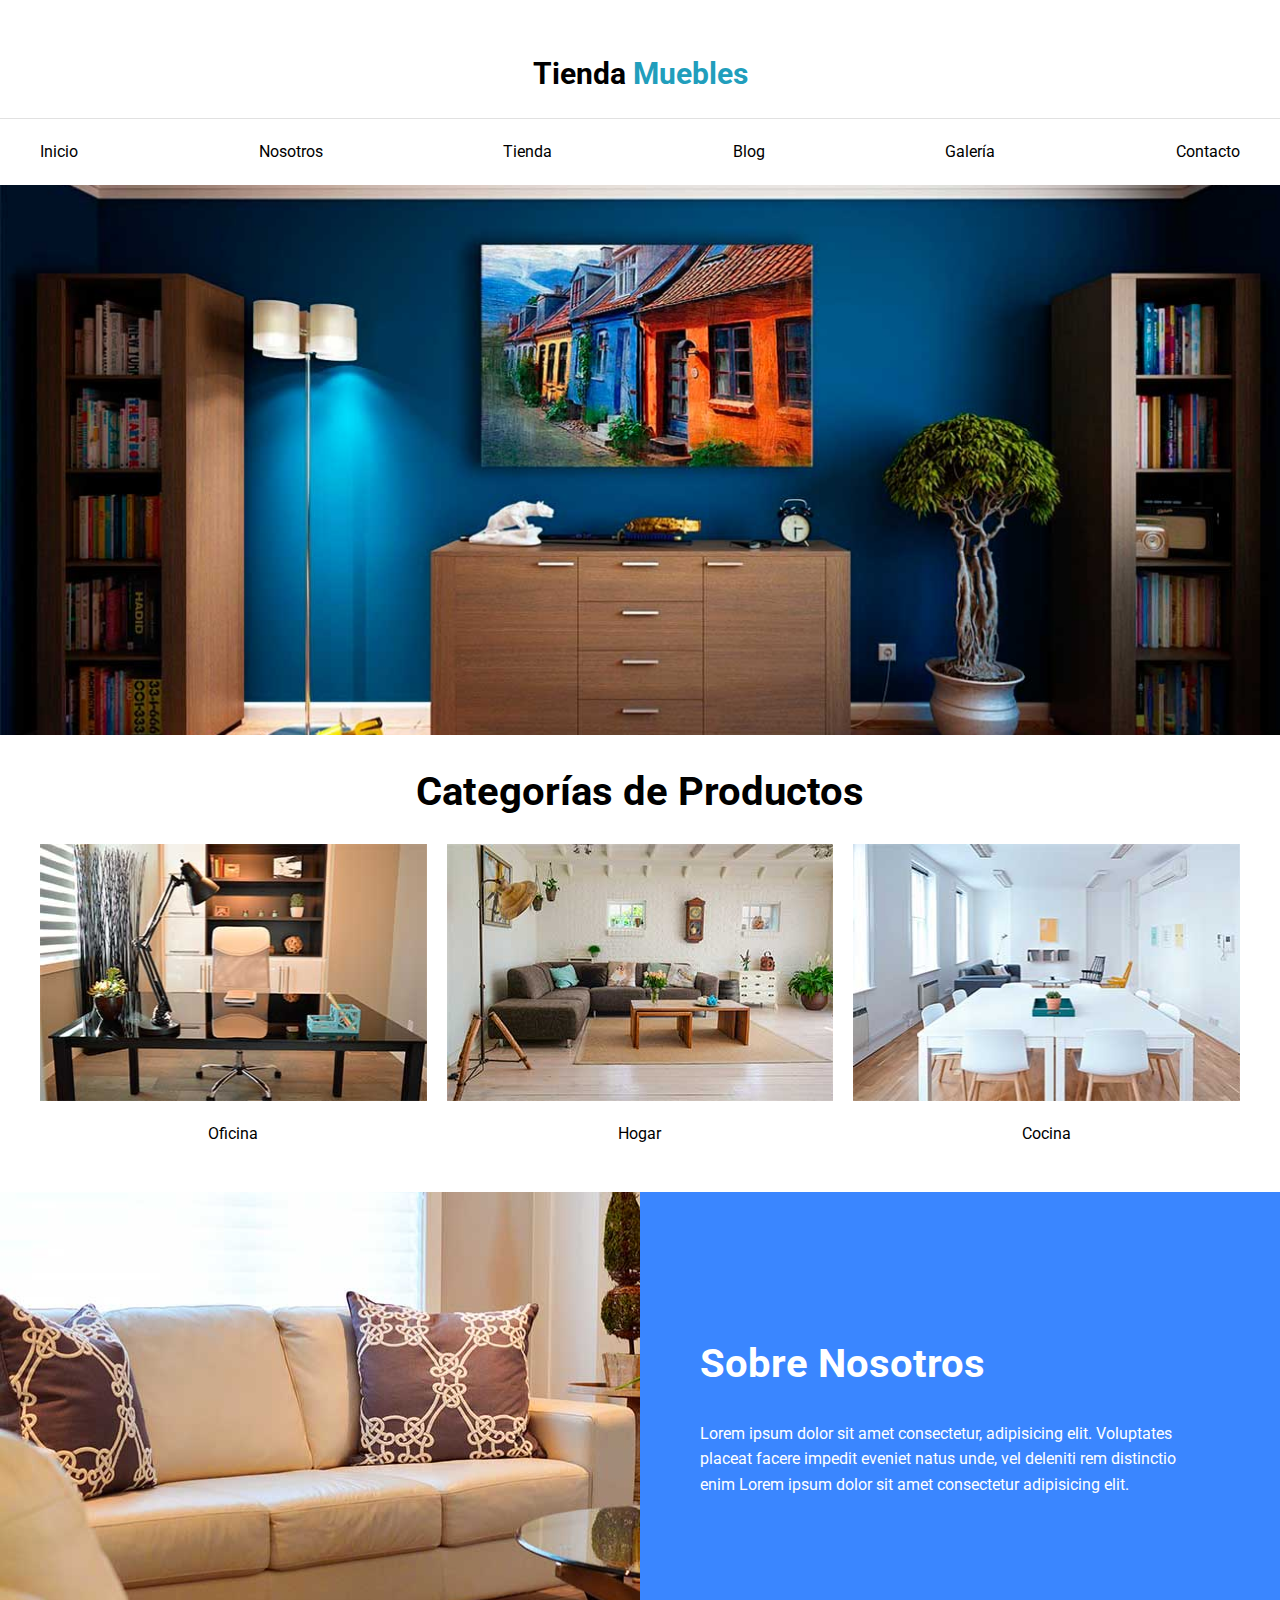
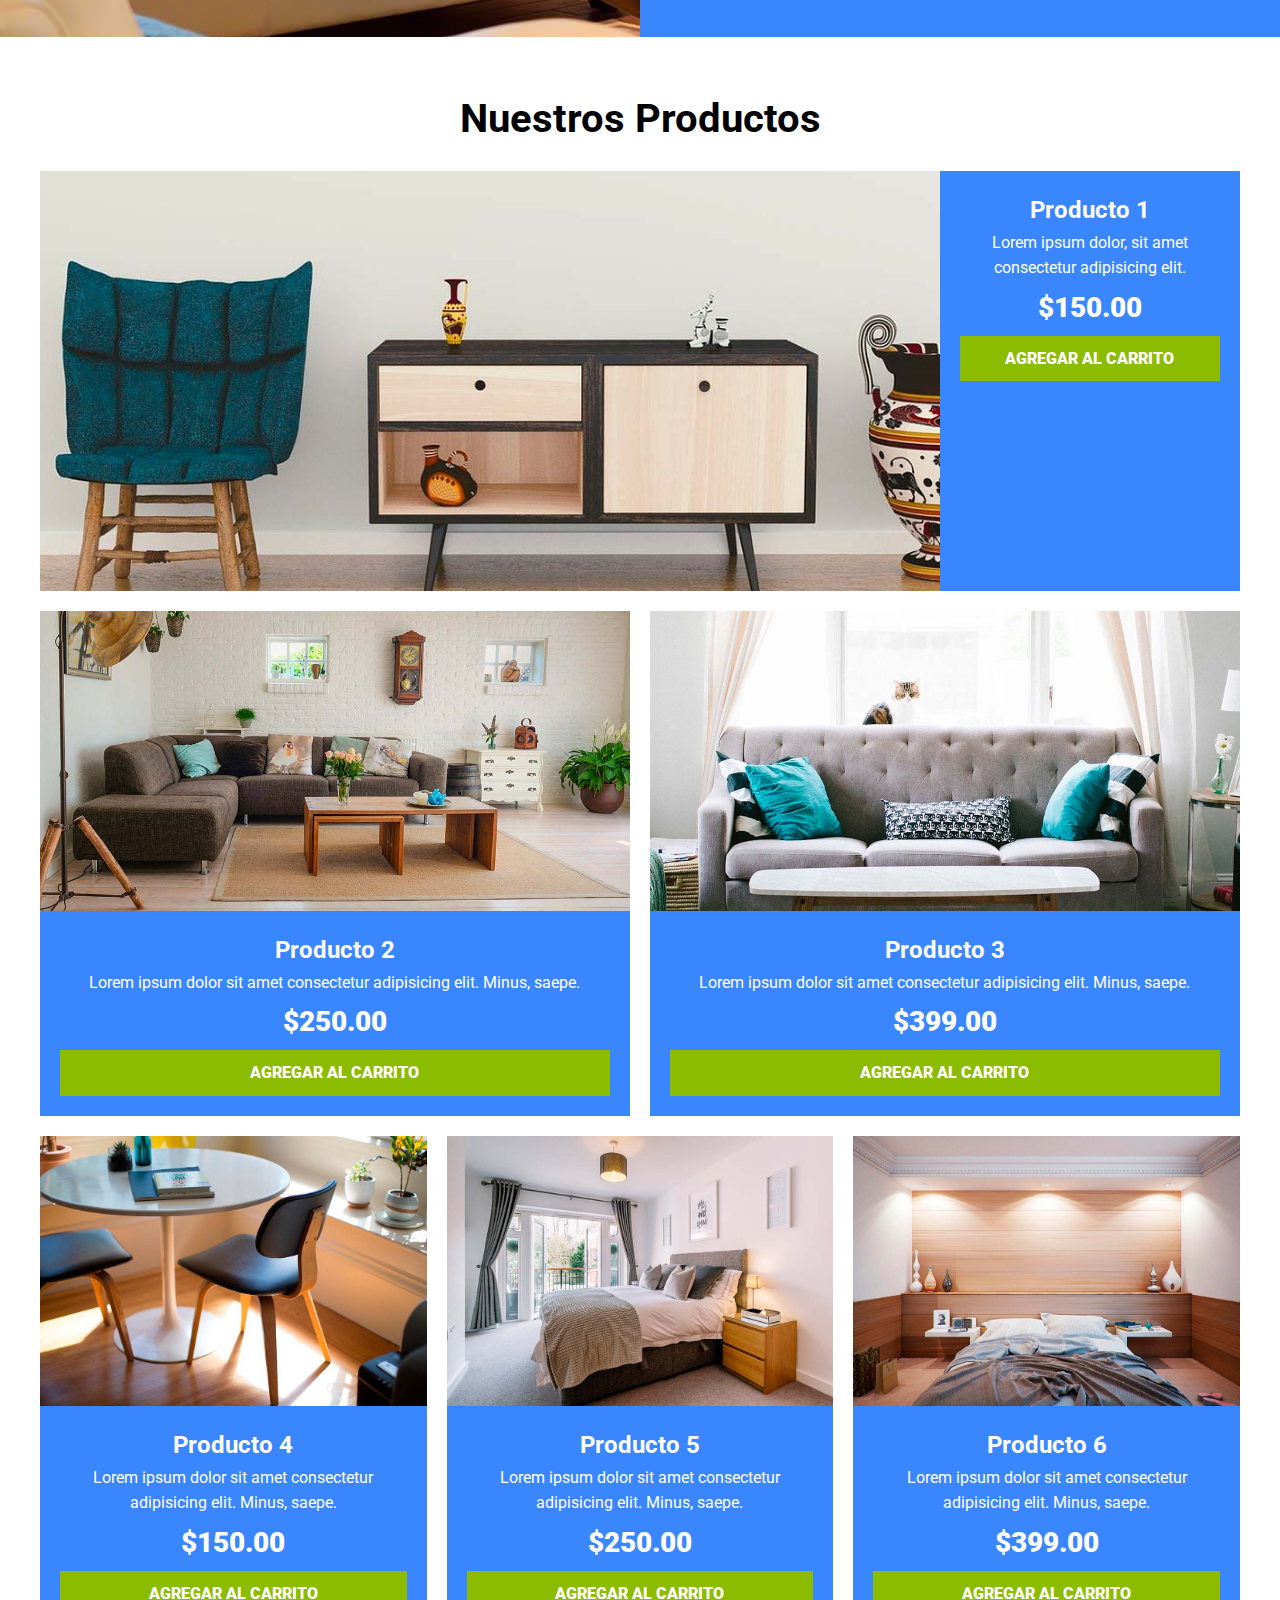
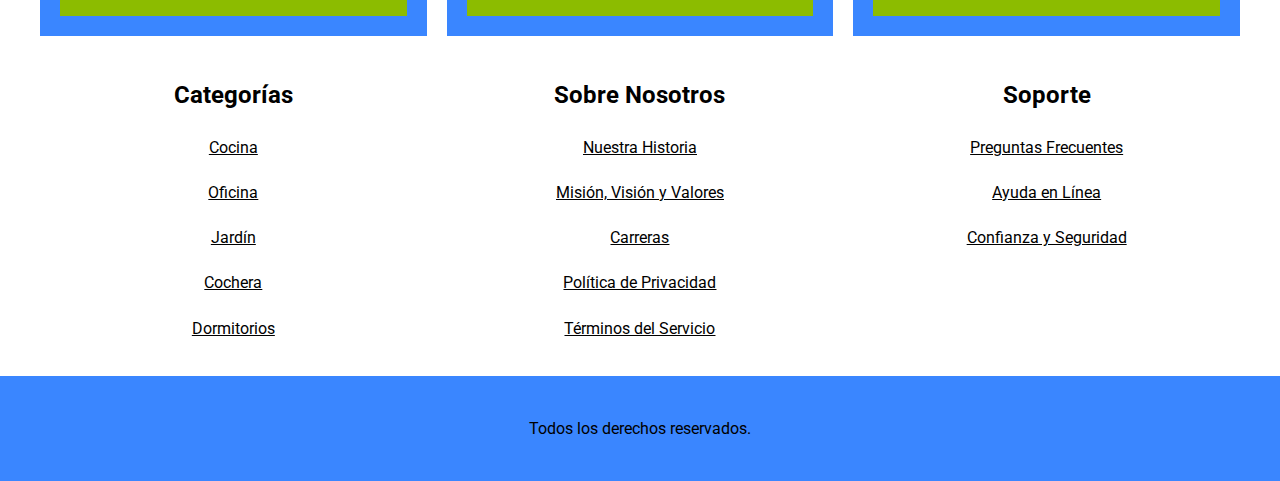
<file: index.html>
<!DOCTYPE html>
<html lang="es">

<head>
    <meta charset="UTF-8">
    <meta http-equiv="X-UA-Compatible" content="IE=edge">
    <meta name="viewport" content="width=device-width, initial-scale=1.0">
    <title>Home - MyEcommerce</title>
    <link rel="stylesheet" href="css/normalize.css">
    <link rel="preconnect" href="https://fonts.googleapis.com">
    <link rel="preconnect" href="https://fonts.gstatic.com" crossorigin>
    <link href="https://fonts.googleapis.com/css2?family=Roboto:wght@400;700&display=swap" rel="stylesheet">
    <link rel="stylesheet" href="css/app.css">
    <link rel="stylesheet" href="css/responsive.css">
</head>

<body>

    <header>
        <h1 class="nombre-sitio text-center">Tienda <span>Muebles</span></h1>
    </header>

    <div class="contenedor-navegacion">
        <nav class="nav-principal contenedor">
            <a href="index.html">Inicio</a>
            <a href="nosotros.html">Nosotros</a>
            <a href="tienda.html">Tienda</a>
            <a href="blog.html">Blog</a>
            <a href="galeria.html">Galería</a>
            <a href="contacto.html">Contacto</a>
        </nav>
    </div>

    <div class="hero"></div>

    <section class="contenedor categorias">
        <h2 class="text-center">Categorías de Productos</h2>
        <div class="listado-categorias">
            <div class="categoria">
                <img src="img/categoria1.jpg" alt="Categoría Oficina">
                <a href="#">Oficina</a>
            </div>
            <div class="categoria">
                <img src="img/categoria2.jpg" alt="Categoría Hogar">
                <a href="#">Hogar</a>
            </div>
            <div class="categoria">
                <img src="img/categoria3.jpg" alt="Categoría Cocina">
                <a href="#">Cocina</a>
            </div>
        </div>
    </section>

    <section class="sobre-nosotros">
        <div class="contenedor sobre-nosotros-grid">
            <div class="texto-nosotros">
                <h2>Sobre Nosotros</h2>
                <p>Lorem ipsum dolor sit amet consectetur, adipisicing elit. Voluptates placeat facere impedit eveniet natus unde, vel deleniti rem distinctio enim Lorem ipsum dolor sit amet consectetur adipisicing elit.
                </p>
            </div>
        </div>
    </section>

    <main class="contenido-principal contenedor">
        <h2 class="text-center">Nuestros Productos</h2>
        <div class="listado-productos">
            <div class="producto">
                <img src="img/producto1.jpg" alt="Producto 1">
                <div class="texto-producto">
                    <h3>Producto 1</h3>
                    <p>Lorem ipsum dolor, sit amet consectetur adipisicing elit.</p>
                    <p class="precio">$150.00</p>
                    <a class="btn" href="#">Agregar al carrito</a>
                </div> <!-- Info Producto -->
            </div> <!-- Producto -->

            <div class="producto">
                <img src="img/producto2.jpg" alt="Producto 2">
                <div class="texto-producto">
                    <h3>Producto 2</h3>
                    <p>Lorem ipsum dolor sit amet consectetur adipisicing elit. Minus, saepe.</p>
                    <p class="precio">$250.00</p>
                    <a class="btn" href="#">Agregar al carrito</a>
                </div> <!-- Info Producto -->
            </div> <!-- Producto -->

            <div class="producto">
                <img src="img/producto3.jpg" alt="Producto 3">
                <div class="texto-producto">
                    <h3>Producto 3</h3>
                    <p>Lorem ipsum dolor sit amet consectetur adipisicing elit. Minus, saepe.</p>
                    <p class="precio">$399.00</p>
                    <a class="btn" href="#">Agregar al carrito</a>
                </div> <!-- Info Producto -->
            </div> <!-- Producto -->

            <div class="producto">
                <img src="img/producto4.jpg" alt="Producto 4">
                <div class="texto-producto">
                    <h3>Producto 4</h3>
                    <p>Lorem ipsum dolor sit amet consectetur adipisicing elit. Minus, saepe.</p>
                    <p class="precio">$150.00</p>
                    <a class="btn" href="#">Agregar al carrito</a>
                </div> <!-- Info Producto -->
            </div> <!-- Producto -->

            <div class="producto">
                <img src="img/producto5.jpg" alt="Producto 5">
                <div class="texto-producto">
                    <h3>Producto 5</h3>
                    <p>Lorem ipsum dolor sit amet consectetur adipisicing elit. Minus, saepe.</p>
                    <p class="precio">$250.00</p>
                    <a class="btn" href="#">Agregar al carrito</a>
                </div> <!-- Info Producto -->
            </div> <!-- Producto -->

            <div class="producto">
                <img src="img/producto6.jpg" alt="Producto 6">
                <div class="texto-producto">
                    <h3>Producto 6</h3>
                    <p>Lorem ipsum dolor sit amet consectetur adipisicing elit. Minus, saepe.</p>
                    <p class="precio">$399.00</p>
                    <a class="btn" href="#">Agregar al carrito</a>
                </div> <!-- Info Producto -->
            </div> <!-- Producto -->
        </div> <!-- Fin listado de Productos -->
    </main>

    <footer class="site-footer">
        <div class="grid-footer contenedor">
            <div>
                <h3>Categorías</h3>
                <nav class="footer-menu">
                    <a href="#">Cocina</a>
                    <a href="#">Oficina</a>
                    <a href="#">Jardín</a>
                    <a href="#">Cochera</a>
                    <a href="#">Dormitorios</a>
                </nav>
            </div>

            <div>
                <h3>Sobre Nosotros</h3>
                <nav class="footer-menu">
                    <a href="#">Nuestra Historia</a>
                    <a href="#">Misión, Visión y Valores</a>
                    <a href="#">Carreras</a>
                    <a href="#">Política de Privacidad</a>
                    <a href="#">Términos del Servicio</a>
                </nav>
            </div>

            <div>
                <h3>Soporte</h3>
                <nav class="footer-menu">
                    <a href="#">Preguntas Frecuentes</a>
                    <a href="#">Ayuda en Línea</a>
                    <a href="#">Confianza y Seguridad</a>
                </nav>
            </div>
        </div>
        <p class="copyright">Todos los derechos reservados.</p>
    </footer>

</body>

</html>
</file>
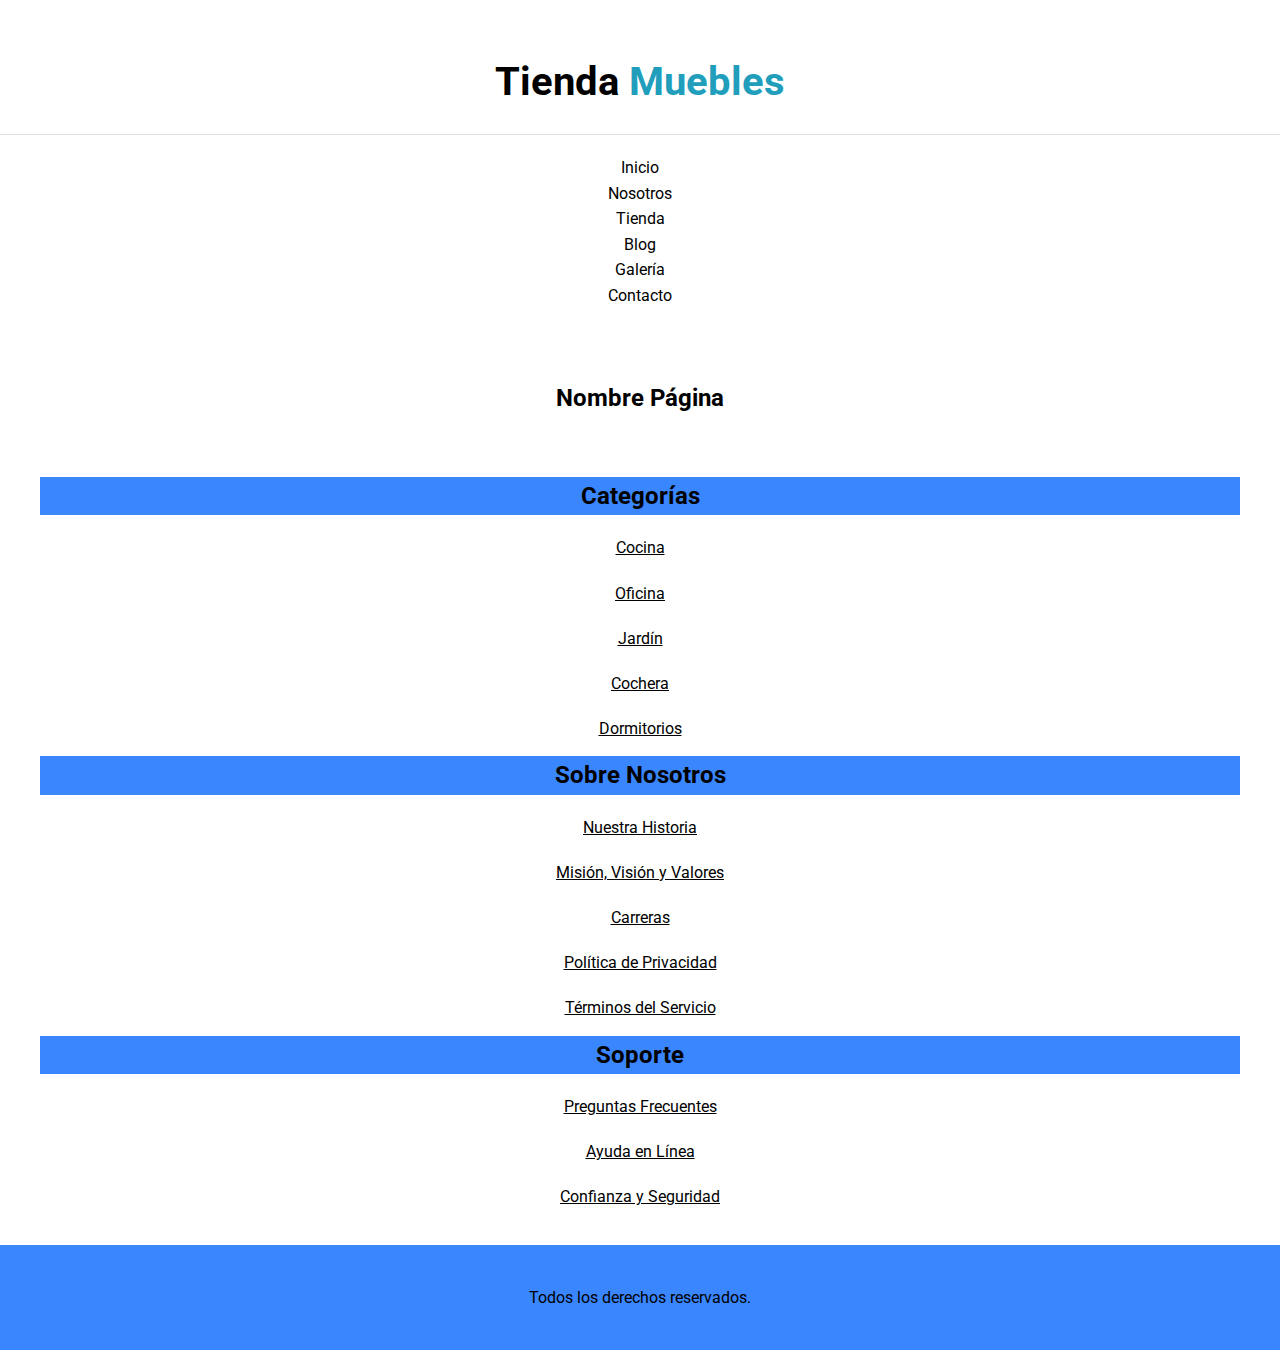
<file: base.html>
<!DOCTYPE html>
<html lang="es">

<head>
    <meta charset="UTF-8">
    <meta http-equiv="X-UA-Compatible" content="IE=edge">
    <meta name="viewport" content="width=device-width, initial-scale=1.0">
    <title>#</title>
    <link rel="stylesheet" href="css/normalize.css">
    <link rel="preconnect" href="https://fonts.googleapis.com">
    <link rel="preconnect" href="https://fonts.gstatic.com" crossorigin>
    <link href="https://fonts.googleapis.com/css2?family=Roboto:wght@400;700&display=swap" rel="stylesheet">
    <link rel="stylesheet" href="css/app.css">
</head>

<body>
    <header>
        <h1 class="nombre-sitio text-center">Tienda <span>Muebles</span></h1>
    </header>

    <div class="contenedor-navegacion">
        <nav class="nav-principal contenedor">
            <a href="index.html">Inicio</a>
            <a href="nosotros.html">Nosotros</a>
            <a href="tienda.html">Tienda</a>
            <a href="blog.html">Blog</a>
            <a href="galeria.html">Galería</a>
            <a href="contacto.html">Contacto</a>
        </nav>
    </div>

    <main class="contenido-principal contenedor">
        <h2 class="text-center">Nombre Página</h2>
    </main>

    <footer class="site-footer">
        <div class="grid-footer contenedor">
            <div>
                <h3>Categorías</h3>
                <nav class="footer-menu">
                    <a href="#">Cocina</a>
                    <a href="#">Oficina</a>
                    <a href="#">Jardín</a>
                    <a href="#">Cochera</a>
                    <a href="#">Dormitorios</a>
                </nav>
            </div>

            <div>
                <h3>Sobre Nosotros</h3>
                <nav class="footer-menu">
                    <a href="#">Nuestra Historia</a>
                    <a href="#">Misión, Visión y Valores</a>
                    <a href="#">Carreras</a>
                    <a href="#">Política de Privacidad</a>
                    <a href="#">Términos del Servicio</a>
                </nav>
            </div>

            <div>
                <h3>Soporte</h3>
                <nav class="footer-menu">
                    <a href="#">Preguntas Frecuentes</a>
                    <a href="#">Ayuda en Línea</a>
                    <a href="#">Confianza y Seguridad</a>
                </nav>
            </div>
        </div>
        <p class="copyright">Todos los derechos reservados.</p>
    </footer>
</body>
</html>
</file>
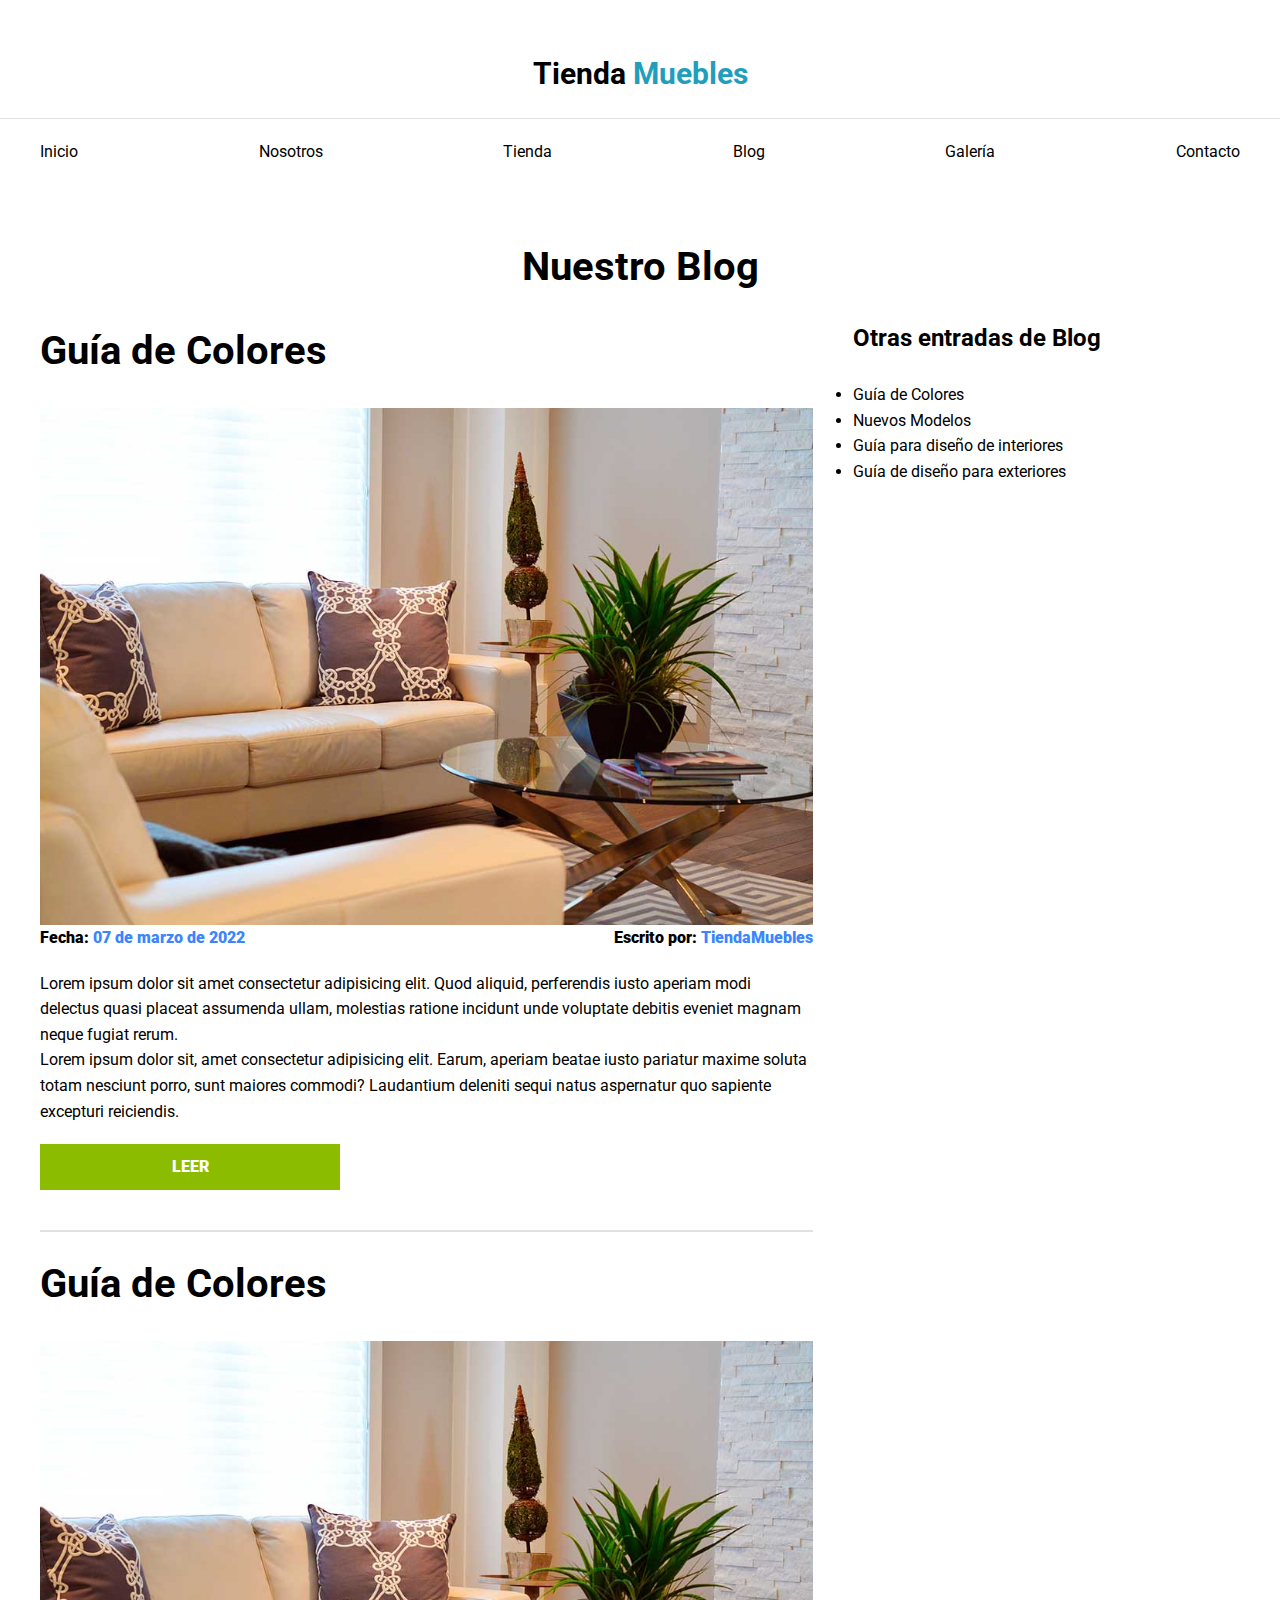
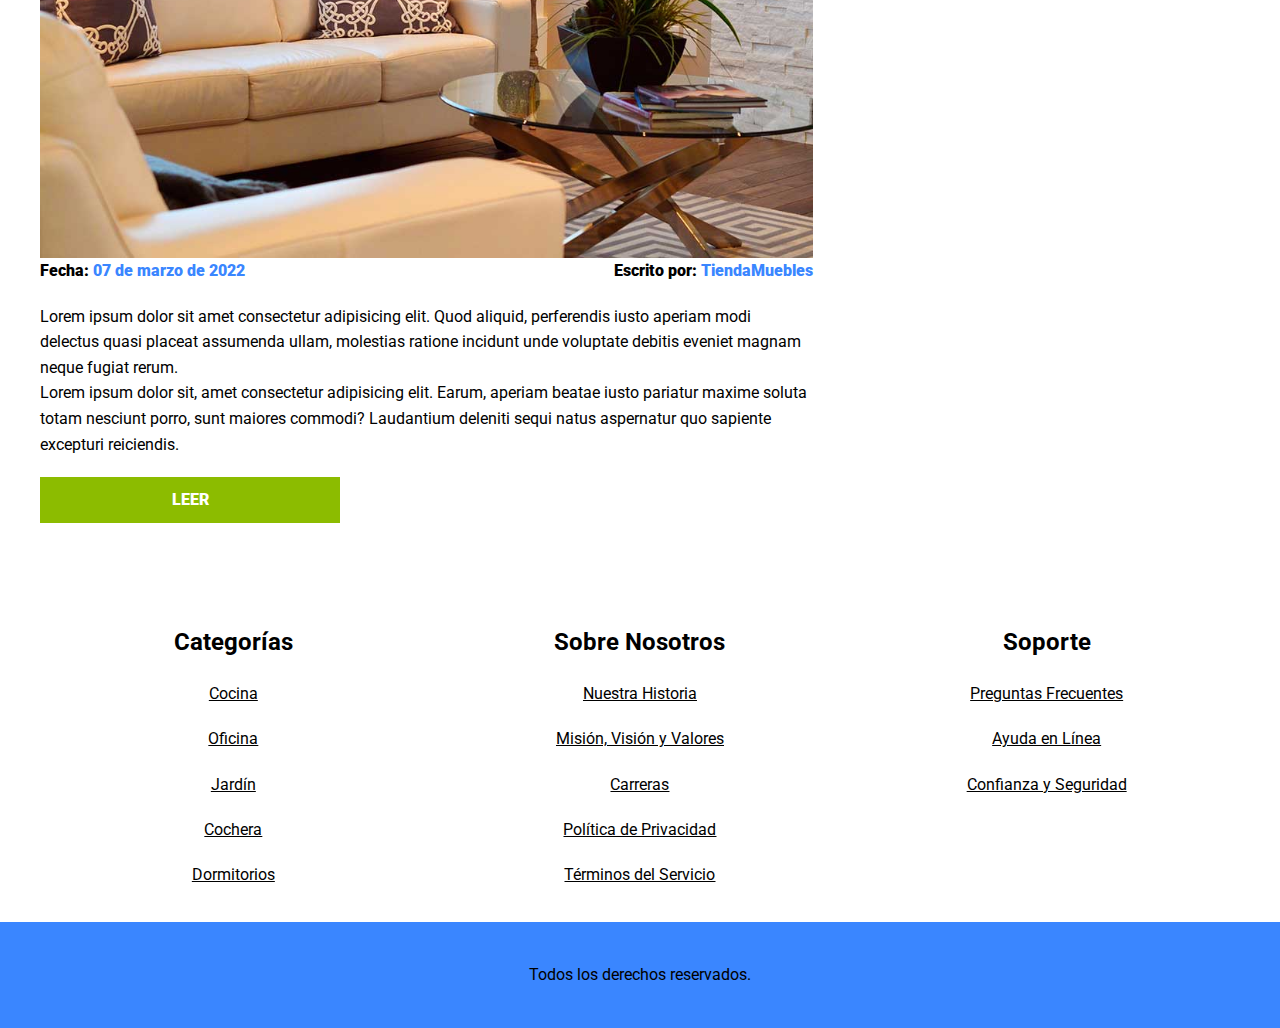
<file: blog.html>
<!DOCTYPE html>
<html lang="es">

<head>
    <meta charset="UTF-8">
    <meta http-equiv="X-UA-Compatible" content="IE=edge">
    <meta name="viewport" content="width=device-width, initial-scale=1.0">
    <title>Blog - MyEcommerce</title>
    <link rel="stylesheet" href="css/normalize.css">
    <link rel="preconnect" href="https://fonts.googleapis.com">
    <link rel="preconnect" href="https://fonts.gstatic.com" crossorigin>
    <link href="https://fonts.googleapis.com/css2?family=Roboto:wght@400;700&display=swap" rel="stylesheet">
    <link rel="stylesheet" href="css/app.css">
    <link rel="stylesheet" href="css/responsive.css">
</head>

<body>
    <header>
        <h1 class="nombre-sitio text-center">Tienda <span>Muebles</span></h1>
    </header>

    <div class="contenedor-navegacion">
        <nav class="nav-principal contenedor">
            <a href="index.html">Inicio</a>
            <a href="nosotros.html">Nosotros</a>
            <a href="tienda.html">Tienda</a>
            <a href="blog.html">Blog</a>
            <a href="galeria.html">Galería</a>
            <a href="contacto.html">Contacto</a>
        </nav>
    </div>

    <main class="contenido-principal contenedor">
        <h2 class="text-center">Nuestro Blog</h2>
        <section class="contenedor-blog">
            <div class="blog">
                <article class="entrada">
                    <h2>Guía de Colores</h2>
                    <div class="imagen">
                        <img src="img/nosotros.jpg" alt="Imagen Blog">
                    </div>
                    <div class="entrada-meta">
                        <p>Fecha: <span>07 de marzo de 2022</span></p>
                        <p>Escrito por: <span>TiendaMuebles</span></p>
                    </div>
                    <div class="info-blog">
                        <p>Lorem ipsum dolor sit amet consectetur adipisicing elit. Quod aliquid, perferendis iusto aperiam modi delectus quasi placeat assumenda ullam, molestias ratione incidunt unde voluptate debitis eveniet magnam neque fugiat rerum.</p>
                        <p>Lorem ipsum dolor sit, amet consectetur adipisicing elit. Earum, aperiam beatae iusto pariatur maxime soluta totam nesciunt porro, sunt maiores commodi? Laudantium deleniti sequi natus aspernatur quo sapiente excepturi reiciendis.</p>
                    </div>
                    <a href="entrada.html" class="btn">Leer</a>
                </article>
                <article class="entrada">
                    <h2>Guía de Colores</h2>
                    <div class="imagen">
                        <img src="img/nosotros.jpg" alt="Imagen Blog">
                    </div>
                    <div class="entrada-meta">
                        <p>Fecha: <span>07 de marzo de 2022</span></p>
                        <p>Escrito por: <span>TiendaMuebles</span></p>
                    </div>
                    <div class="info-blog">
                        <p>Lorem ipsum dolor sit amet consectetur adipisicing elit. Quod aliquid, perferendis iusto aperiam modi delectus quasi placeat assumenda ullam, molestias ratione incidunt unde voluptate debitis eveniet magnam neque fugiat rerum.</p>
                        <p>Lorem ipsum dolor sit, amet consectetur adipisicing elit. Earum, aperiam beatae iusto pariatur maxime soluta totam nesciunt porro, sunt maiores commodi? Laudantium deleniti sequi natus aspernatur quo sapiente excepturi reiciendis.</p>
                    </div>
                    <a href="entrada.html" class="btn">Leer</a>
                </article>
            </div>

            <aside>
                <h3>Otras entradas de Blog</h3>
                <ul>
                    <li>
                        <a href="entrada.html">Guía de Colores</a>
                    </li>
                    <li>
                        <a href="entrada.html">Nuevos Modelos</a>
                    </li>
                    <li>
                        <a href="entrada.html">Guía para diseño de interiores</a>
                    </li>
                    <li>
                        <a href="entrada.html">Guía de diseño para exteriores</a>
                    </li>
                </ul>
            </aside>
        </section>
    </main>

    <footer class="site-footer">
        <div class="grid-footer contenedor">
            <div>
                <h3>Categorías</h3>
                <nav class="footer-menu">
                    <a href="#">Cocina</a>
                    <a href="#">Oficina</a>
                    <a href="#">Jardín</a>
                    <a href="#">Cochera</a>
                    <a href="#">Dormitorios</a>
                </nav>
            </div>

            <div>
                <h3>Sobre Nosotros</h3>
                <nav class="footer-menu">
                    <a href="#">Nuestra Historia</a>
                    <a href="#">Misión, Visión y Valores</a>
                    <a href="#">Carreras</a>
                    <a href="#">Política de Privacidad</a>
                    <a href="#">Términos del Servicio</a>
                </nav>
            </div>

            <div>
                <h3>Soporte</h3>
                <nav class="footer-menu">
                    <a href="#">Preguntas Frecuentes</a>
                    <a href="#">Ayuda en Línea</a>
                    <a href="#">Confianza y Seguridad</a>
                </nav>
            </div>
        </div>
        <p class="copyright">Todos los derechos reservados.</p>
    </footer>
</body>
</html>
</file>
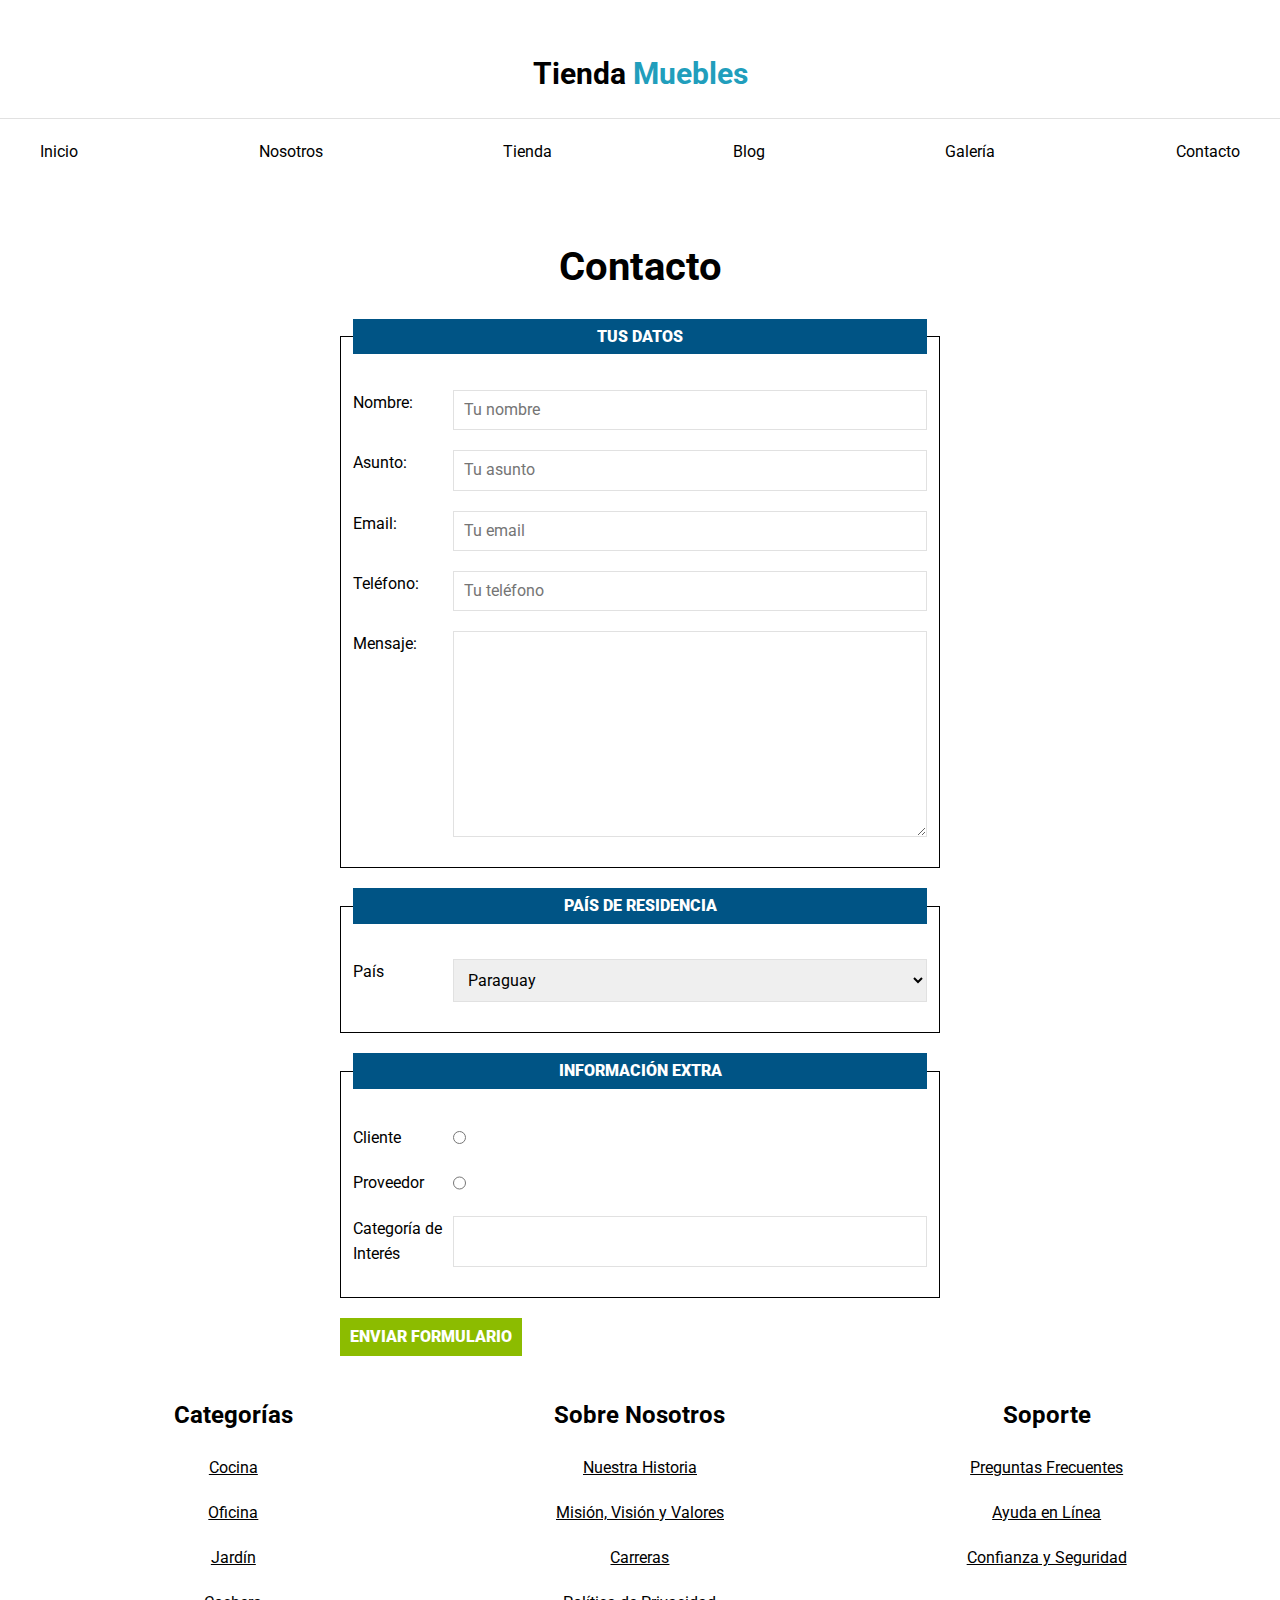
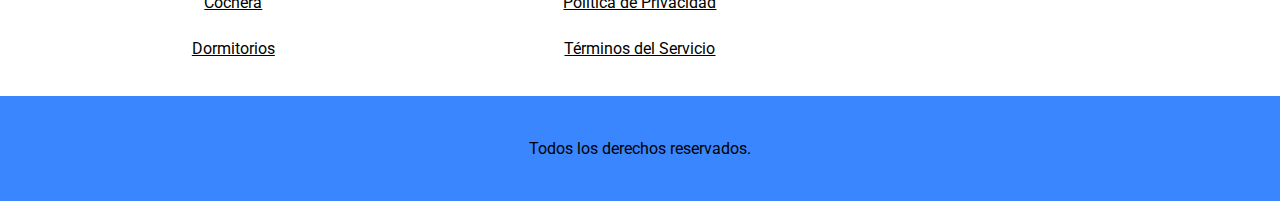
<file: contacto.html>
<!DOCTYPE html>
<html lang="es">

<head>
    <meta charset="UTF-8">
    <meta http-equiv="X-UA-Compatible" content="IE=edge">
    <meta name="viewport" content="width=device-width, initial-scale=1.0">
    <title>Contacto - MyEcommerce</title>
    <link rel="stylesheet" href="css/normalize.css">
    <link rel="preconnect" href="https://fonts.googleapis.com">
    <link rel="preconnect" href="https://fonts.gstatic.com" crossorigin>
    <link href="https://fonts.googleapis.com/css2?family=Roboto:wght@400;700&display=swap" rel="stylesheet">
    <link rel="stylesheet" href="css/app.css">
    <link rel="stylesheet" href="css/responsive.css">
</head>

<body>
    <header>
        <h1 class="nombre-sitio text-center">Tienda <span>Muebles</span></h1>
    </header>

    <div class="contenedor-navegacion">
        <nav class="nav-principal contenedor">
            <a href="index.html">Inicio</a>
            <a href="nosotros.html">Nosotros</a>
            <a href="tienda.html">Tienda</a>
            <a href="blog.html">Blog</a>
            <a href="galeria.html">Galería</a>
            <a href="contacto.html">Contacto</a>
        </nav>
    </div>

    <main class="contenido-principal contenedor">
        <h2 class="text-center">Contacto</h2>
        <form class="formulario">
            <fieldset>
                <legend>Tus Datos</legend>
                <div class="campo">
                    <label for="nombre">Nombre:</label>
                    <input id="nombre" type="text" placeholder="Tu nombre">
                </div>
                <div class="campo">
                    <label for="asunto">Asunto: </label>
                    <input id="asunto" type="text" placeholder="Tu asunto">
                </div>
                <div class="campo">
                    <label for="email">Email:</label>
                    <input id="email" type="email" placeholder="Tu email">
                </div>
                <div class="campo">
                    <label for="tel">Teléfono: </label>
                    <input id="tel" type="tel" placeholder="Tu teléfono">
                </div>
                <div class="campo">
                    <label for="mensaje">Mensaje:</label>
                    <textarea id="mensaje" cols="30" rows="10"></textarea>
                </div>
            </fieldset>

            <fieldset>
                <legend>País de Residencia</legend>
                <div class="campo">
                    <label for="pais">País</label>
                    <select id="pais">
                        <option value="" disabled>-- Seleccione una opción --</option>
                        <option value="PY" selected>Paraguay</option>
                        <option value="AR">Argentina</option>
                        <option value="BR">Brasil</option>
                        <option value="CH">Chile</option>
                        <option value="UY">Uruguay</option>
                        <option value="PR">Perú</option>
                        <option value="CO">Colombia</option>
                    </select>
                </div>
            </fieldset>

            <fieldset>
                <legend>Información extra</legend>
                <div class="campo">
                    <label for="cliente">Cliente</label>
                    <input type="radio" name="tipo" id="cliente">
                </div>
                <div class="campo">
                    <label for="proveedor">Proveedor</label>
                    <input type="radio" name="tipo" id="proveedor">
                </div>
                <div class="campo">
                    <label for="categoria">Categoría de Interés</label>
                    <input list="categorias" name="categorias">
                    <datalist id="categorias">
                        <option value="cocina">
                        <option value="Exterior">
                        <option value="Recamara">
                        <option value="Oficina">
                        <option value="Televisión">
                    </datalist>
                </div>
            </fieldset>
            <input class="btn" type="submit" value="Enviar formulario">
        </form>
    </main>

    <footer class="site-footer">
        <div class="grid-footer contenedor">
            <div>
                <h3>Categorías</h3>
                <nav class="footer-menu">
                    <a href="#">Cocina</a>
                    <a href="#">Oficina</a>
                    <a href="#">Jardín</a>
                    <a href="#">Cochera</a>
                    <a href="#">Dormitorios</a>
                </nav>
            </div>

            <div>
                <h3>Sobre Nosotros</h3>
                <nav class="footer-menu">
                    <a href="#">Nuestra Historia</a>
                    <a href="#">Misión, Visión y Valores</a>
                    <a href="#">Carreras</a>
                    <a href="#">Política de Privacidad</a>
                    <a href="#">Términos del Servicio</a>
                </nav>
            </div>

            <div>
                <h3>Soporte</h3>
                <nav class="footer-menu">
                    <a href="#">Preguntas Frecuentes</a>
                    <a href="#">Ayuda en Línea</a>
                    <a href="#">Confianza y Seguridad</a>
                </nav>
            </div>
        </div>
        <p class="copyright">Todos los derechos reservados.</p>
    </footer>
</body>

</html>
</file>
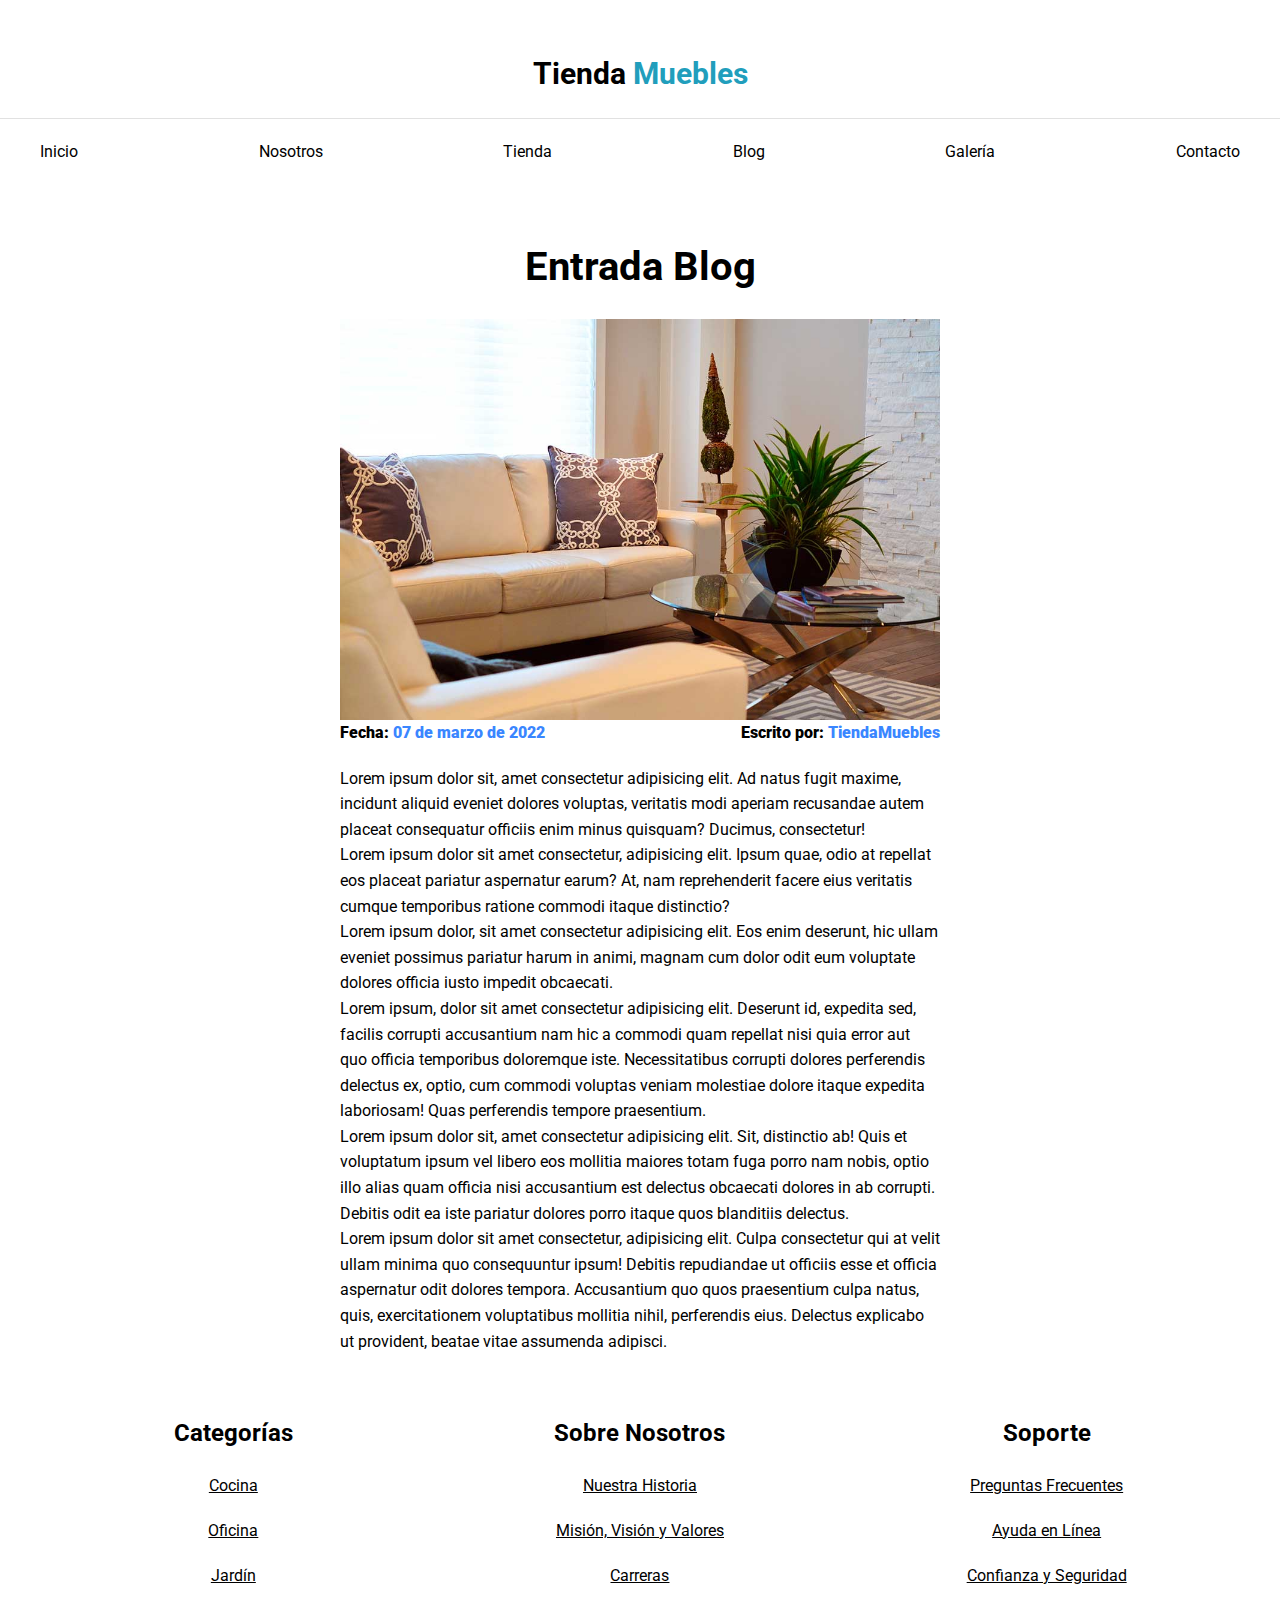
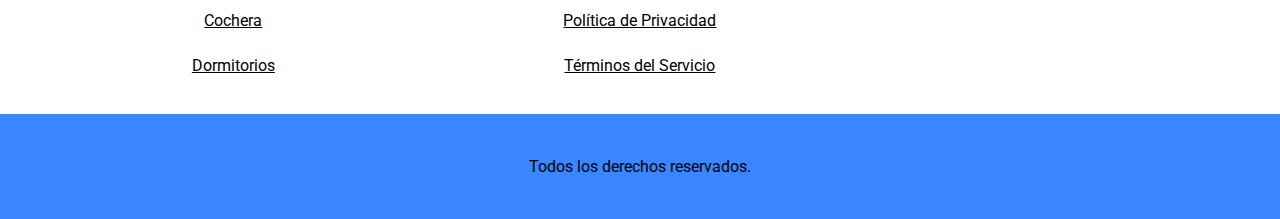
<file: entrada.html>
<!DOCTYPE html>
<html lang="es">

<head>
    <meta charset="UTF-8">
    <meta http-equiv="X-UA-Compatible" content="IE=edge">
    <meta name="viewport" content="width=device-width, initial-scale=1.0">
    <title>Entrada - MyEcommerce</title>
    <link rel="stylesheet" href="css/normalize.css">
    <link rel="preconnect" href="https://fonts.googleapis.com">
    <link rel="preconnect" href="https://fonts.gstatic.com" crossorigin>
    <link href="https://fonts.googleapis.com/css2?family=Roboto:wght@400;700&display=swap" rel="stylesheet">
    <link rel="stylesheet" href="css/app.css">
    <link rel="stylesheet" href="css/responsive.css">
</head>

<body>
    <header>
        <h1 class="nombre-sitio text-center">Tienda <span>Muebles</span></h1>
    </header>

    <div class="contenedor-navegacion">
        <nav class="nav-principal contenedor">
            <a href="index.html">Inicio</a>
            <a href="nosotros.html">Nosotros</a>
            <a href="tienda.html">Tienda</a>
            <a href="blog.html">Blog</a>
            <a href="galeria.html">Galería</a>
            <a href="contacto.html">Contacto</a>
        </nav>
    </div>

    <main class="contenido-principal contenedor">
        <article class="entrada-blog">
            <h2 class="text-center">Entrada Blog</h2>
            <img src="img/nosotros.jpg" alt="Entrada Blog">
            <div class="entrada-meta">
                <p>Fecha: <span>07 de marzo de 2022</span></p>
                <p>Escrito por: <span>TiendaMuebles</span></p>
            </div>
            <div class="info-blog">
                <p>Lorem ipsum dolor sit, amet consectetur adipisicing elit. Ad natus fugit maxime, incidunt aliquid eveniet dolores voluptas, veritatis modi aperiam recusandae autem placeat consequatur officiis enim minus quisquam? Ducimus, consectetur!</p>
                <p>Lorem ipsum dolor sit amet consectetur, adipisicing elit. Ipsum quae, odio at repellat eos placeat pariatur aspernatur earum? At, nam reprehenderit facere eius veritatis cumque temporibus ratione commodi itaque distinctio?</p>
                <p>Lorem ipsum dolor, sit amet consectetur adipisicing elit. Eos enim deserunt, hic ullam eveniet possimus pariatur harum in animi, magnam cum dolor odit eum voluptate dolores officia iusto impedit obcaecati.</p>
                <p>Lorem ipsum, dolor sit amet consectetur adipisicing elit. Deserunt id, expedita sed, facilis corrupti accusantium nam hic a commodi quam repellat nisi quia error aut quo officia temporibus doloremque iste. Necessitatibus corrupti dolores perferendis delectus ex, optio, cum commodi voluptas veniam molestiae dolore itaque expedita laboriosam! Quas perferendis tempore praesentium.</p>
                <p>Lorem ipsum dolor sit, amet consectetur adipisicing elit. Sit, distinctio ab! Quis et voluptatum ipsum vel libero eos mollitia maiores totam fuga porro nam nobis, optio illo alias quam officia nisi accusantium est delectus obcaecati dolores in ab corrupti. Debitis odit ea iste pariatur dolores porro itaque quos blanditiis delectus.</p>
                <p>Lorem ipsum dolor sit amet consectetur, adipisicing elit. Culpa consectetur qui at velit ullam minima quo consequuntur ipsum! Debitis repudiandae ut officiis esse et officia aspernatur odit dolores tempora. Accusantium quo quos praesentium culpa natus, quis, exercitationem voluptatibus mollitia nihil, perferendis eius. Delectus explicabo ut provident, beatae vitae assumenda adipisci.</p>
            </div>
        </article>
    </main>

    <footer class="site-footer">
        <div class="grid-footer contenedor">
            <div>
                <h3>Categorías</h3>
                <nav class="footer-menu">
                    <a href="#">Cocina</a>
                    <a href="#">Oficina</a>
                    <a href="#">Jardín</a>
                    <a href="#">Cochera</a>
                    <a href="#">Dormitorios</a>
                </nav>
            </div>

            <div>
                <h3>Sobre Nosotros</h3>
                <nav class="footer-menu">
                    <a href="#">Nuestra Historia</a>
                    <a href="#">Misión, Visión y Valores</a>
                    <a href="#">Carreras</a>
                    <a href="#">Política de Privacidad</a>
                    <a href="#">Términos del Servicio</a>
                </nav>
            </div>

            <div>
                <h3>Soporte</h3>
                <nav class="footer-menu">
                    <a href="#">Preguntas Frecuentes</a>
                    <a href="#">Ayuda en Línea</a>
                    <a href="#">Confianza y Seguridad</a>
                </nav>
            </div>
        </div>
        <p class="copyright">Todos los derechos reservados.</p>
    </footer>
</body>
</html>
</file>
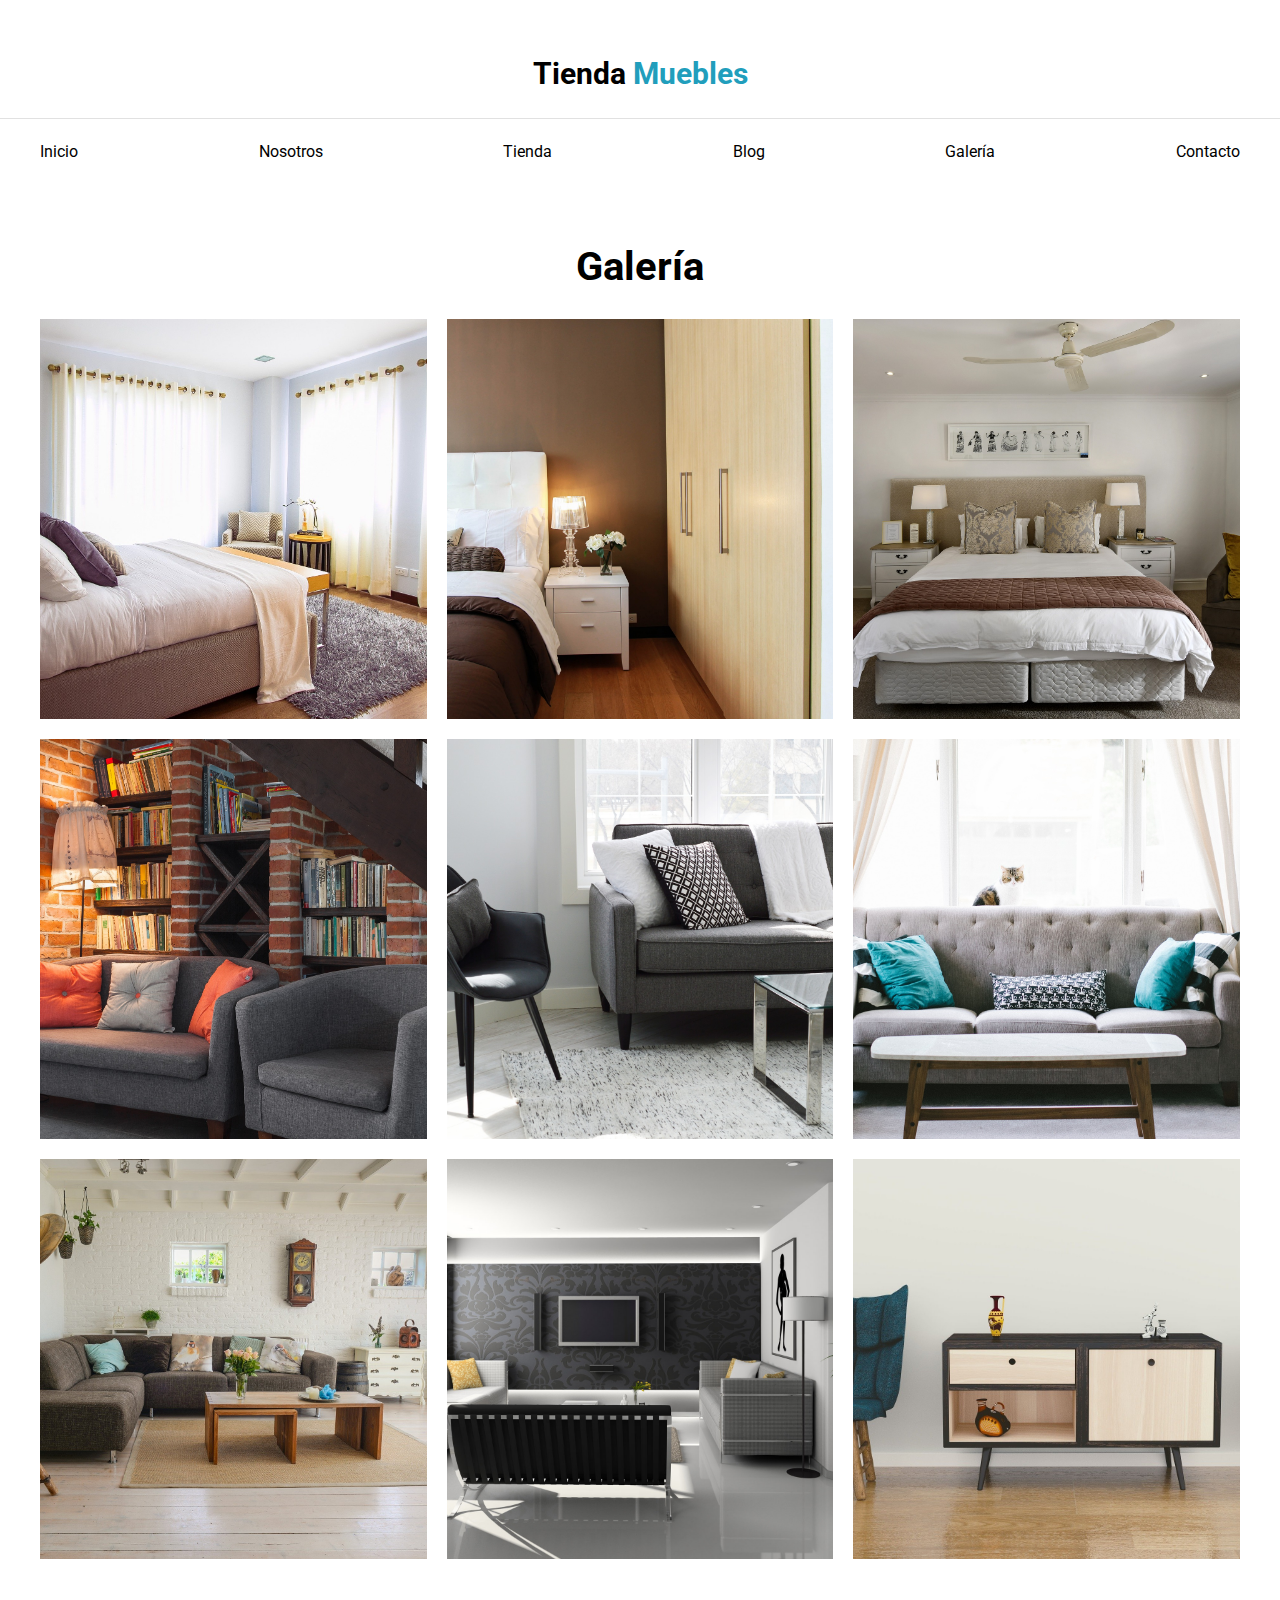
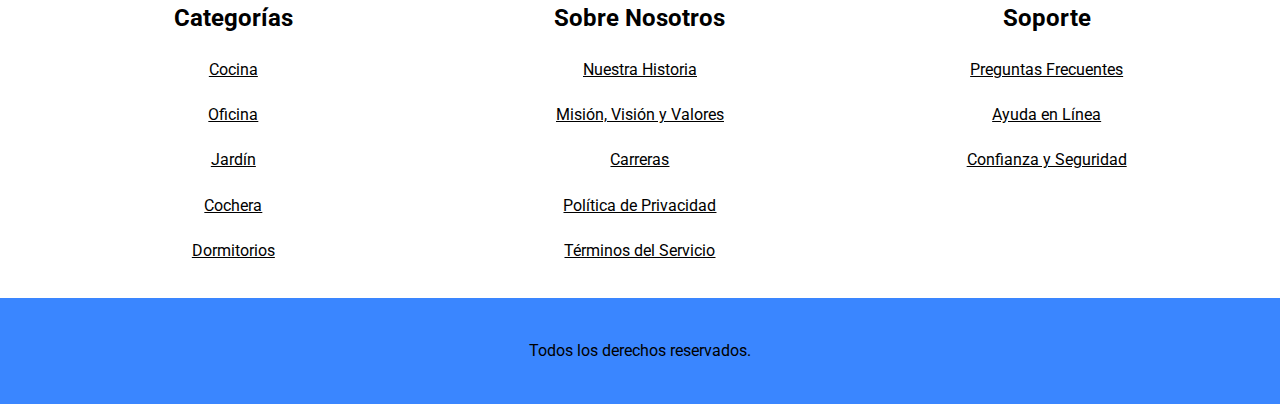
<file: galeria.html>
<!DOCTYPE html>
<html lang="es">

<head>
    <meta charset="UTF-8">
    <meta http-equiv="X-UA-Compatible" content="IE=edge">
    <meta name="viewport" content="width=device-width, initial-scale=1.0">
    <title>Galería - MyEcommerce</title>
    <link rel="stylesheet" href="css/normalize.css">
    <link rel="preconnect" href="https://fonts.googleapis.com">
    <link rel="preconnect" href="https://fonts.gstatic.com" crossorigin>
    <link href="https://fonts.googleapis.com/css2?family=Roboto:wght@400;700&display=swap" rel="stylesheet">
    <link rel="stylesheet" href="css/app.css">
    <link rel="stylesheet" href="css/responsive.css">
</head>

<body>
    <header>
        <h1 class="nombre-sitio text-center">Tienda <span>Muebles</span></h1>
    </header>

    <div class="contenedor-navegacion">
        <nav class="nav-principal contenedor">
            <a href="index.html">Inicio</a>
            <a href="nosotros.html">Nosotros</a>
            <a href="tienda.html">Tienda</a>
            <a href="blog.html">Blog</a>
            <a href="galeria.html">Galería</a>
            <a href="contacto.html">Contacto</a>
        </nav>
    </div>

    <main class="contenido-principal contenedor">
        <h2 class="text-center">Galería</h2>
        <ul class="galeria">
            <li>
                <a href="img/galeria_01.jpg">
                    <img src="img/galeria_01.jpg" alt="Imagen galeria">
                </a>
            </li>
            <li>
                <a href="img/galeria_02.jpg">
                    <img src="img/galeria_02.jpg" alt="Imagen galeria">
                </a>
            </li>
            <li>
                <a href="img/galeria_03.jpg">
                    <img src="img/galeria_03.jpg" alt="Imagen galeria">
                </a>
            </li>
            <li>
                <a href="img/galeria_04.jpg">
                    <img src="img/galeria_04.jpg" alt="Imagen galeria">
                </a>
            </li>
            <li>
                <a href="img/galeria_05.jpg">
                    <img src="img/galeria_05.jpg" alt="Imagen galeria">
                </a>
            </li>
            <li>
                <a href="img/galeria_06.jpg">
                    <img src="img/galeria_06.jpg" alt="Imagen galeria">
                </a>
            </li>
            <li>
                <a href="img/galeria_07.jpg">
                    <img src="img/galeria_07.jpg" alt="Imagen galeria">
                </a>
            </li>
            <li>
                <a href="img/galeria_08.jpg">
                    <img src="img/galeria_08.jpg" alt="Imagen galeria">
                </a>
            </li>
            <li>
                <a href="img/galeria_09.jpg">
                    <img src="img/galeria_09.jpg" alt="Imagen galeria">
                </a>
            </li>

        </ul>
    </main>

    <footer class="site-footer">
        <div class="grid-footer contenedor">
            <div>
                <h3>Categorías</h3>
                <nav class="footer-menu">
                    <a href="#">Cocina</a>
                    <a href="#">Oficina</a>
                    <a href="#">Jardín</a>
                    <a href="#">Cochera</a>
                    <a href="#">Dormitorios</a>
                </nav>
            </div>

            <div>
                <h3>Sobre Nosotros</h3>
                <nav class="footer-menu">
                    <a href="#">Nuestra Historia</a>
                    <a href="#">Misión, Visión y Valores</a>
                    <a href="#">Carreras</a>
                    <a href="#">Política de Privacidad</a>
                    <a href="#">Términos del Servicio</a>
                </nav>
            </div>

            <div>
                <h3>Soporte</h3>
                <nav class="footer-menu">
                    <a href="#">Preguntas Frecuentes</a>
                    <a href="#">Ayuda en Línea</a>
                    <a href="#">Confianza y Seguridad</a>
                </nav>
            </div>
        </div>
        <p class="copyright">Todos los derechos reservados.</p>
    </footer>
</body>
</html>
</file>
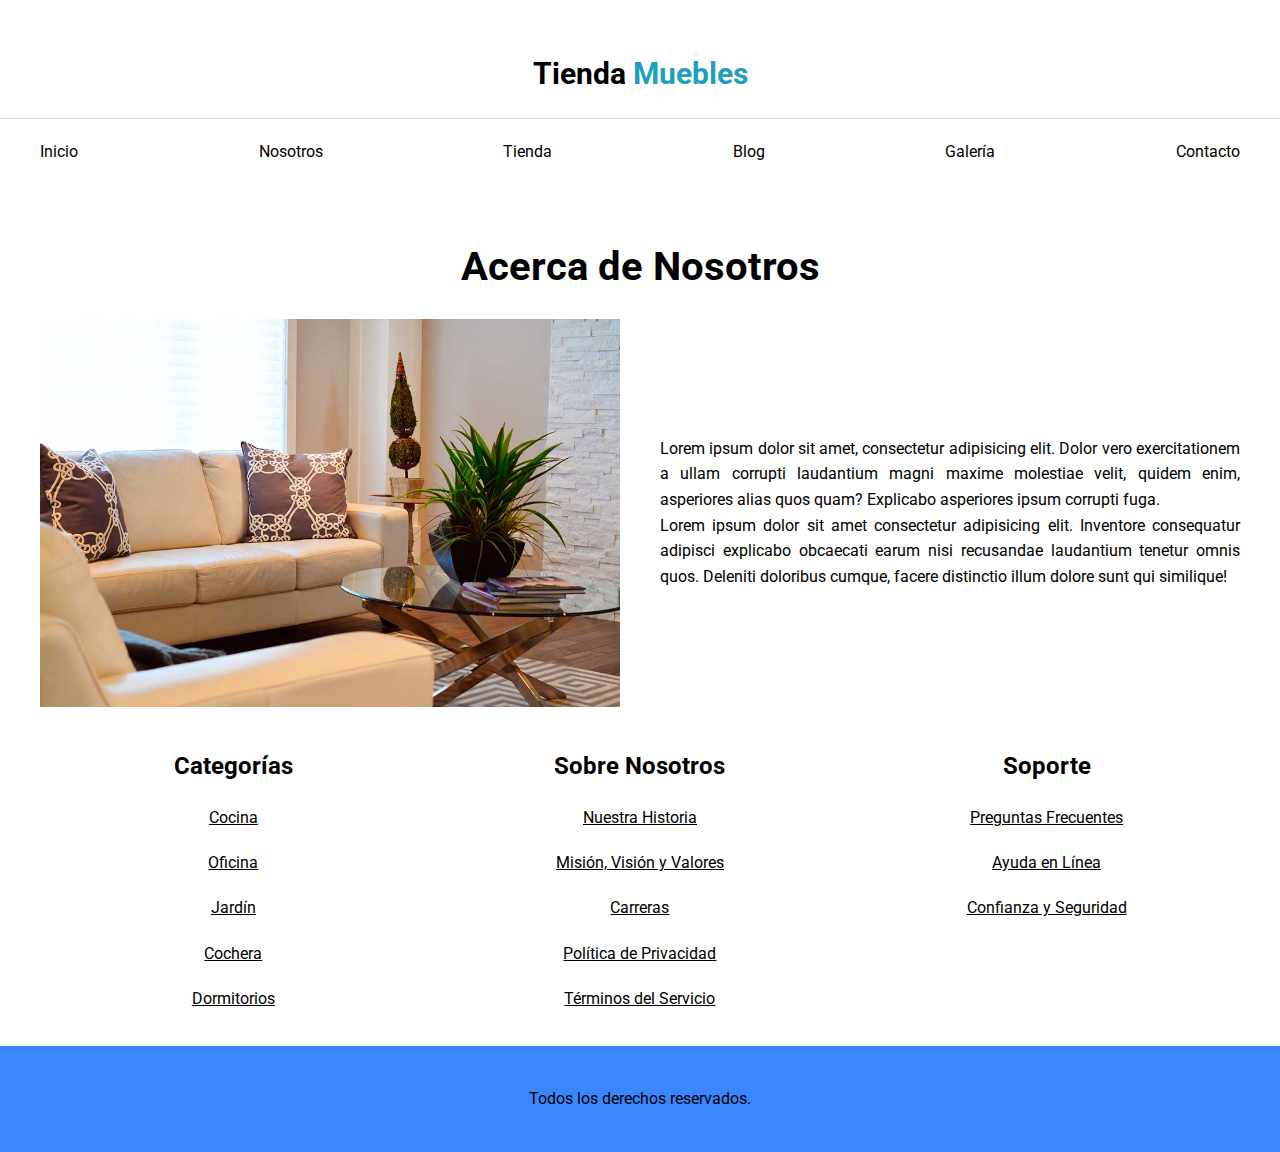
<file: nosotros.html>
<!DOCTYPE html>
<html lang="es">

<head>
    <meta charset="UTF-8">
    <meta http-equiv="X-UA-Compatible" content="IE=edge">
    <meta name="viewport" content="width=device-width, initial-scale=1.0">
    <title>Nosotros - MyEcommerce</title>
    <link rel="stylesheet" href="css/normalize.css">
    <link rel="preconnect" href="https://fonts.googleapis.com">
    <link rel="preconnect" href="https://fonts.gstatic.com" crossorigin>
    <link href="https://fonts.googleapis.com/css2?family=Roboto:wght@400;700&display=swap" rel="stylesheet">
    <link rel="stylesheet" href="css/app.css">
    <link rel="stylesheet" href="css/responsive.css">
</head>

<body>
    <header>
        <h1 class="nombre-sitio text-center">Tienda <span>Muebles</span></h1>
    </header>

    <div class="contenedor-navegacion">
        <nav class="nav-principal contenedor">
            <a href="index.html">Inicio</a>
            <a href="nosotros.html">Nosotros</a>
            <a href="tienda.html">Tienda</a>
            <a href="blog.html">Blog</a>
            <a href="galeria.html">Galería</a>
            <a href="contacto.html">Contacto</a>
        </nav>
    </div>

    <main class="contenido-principal-nosotros contenedor">
        <h2 class="text-center">Acerca de Nosotros</h2>
        <div class="contenido-nosotros">
            <div class="imagen">
                <img src="img/nosotros.jpg" alt="Nosotros">
            </div>
            <div class="info-nosotros">
                <p>Lorem ipsum dolor sit amet, consectetur adipisicing elit. Dolor vero exercitationem a ullam corrupti
                    laudantium magni maxime molestiae velit, quidem enim, asperiores alias quos quam? Explicabo
                    asperiores ipsum corrupti fuga.</p>
                <p>Lorem ipsum dolor sit amet consectetur adipisicing elit. Inventore consequatur adipisci explicabo
                    obcaecati earum nisi recusandae laudantium tenetur omnis quos. Deleniti doloribus cumque, facere
                    distinctio illum dolore sunt qui similique!</p>
            </div>
        </div>
    </main>

    <footer class="site-footer">
        <div class="grid-footer contenedor">
            <div>
                <h3>Categorías</h3>
                <nav class="footer-menu">
                    <a href="#">Cocina</a>
                    <a href="#">Oficina</a>
                    <a href="#">Jardín</a>
                    <a href="#">Cochera</a>
                    <a href="#">Dormitorios</a>
                </nav>
            </div>

            <div>
                <h3>Sobre Nosotros</h3>
                <nav class="footer-menu">
                    <a href="#">Nuestra Historia</a>
                    <a href="#">Misión, Visión y Valores</a>
                    <a href="#">Carreras</a>
                    <a href="#">Política de Privacidad</a>
                    <a href="#">Términos del Servicio</a>
                </nav>
            </div>

            <div>
                <h3>Soporte</h3>
                <nav class="footer-menu">
                    <a href="#">Preguntas Frecuentes</a>
                    <a href="#">Ayuda en Línea</a>
                    <a href="#">Confianza y Seguridad</a>
                </nav>
            </div>
        </div>
        <p class="copyright">Todos los derechos reservados.</p>
    </footer>

</body>

</html>
</file>
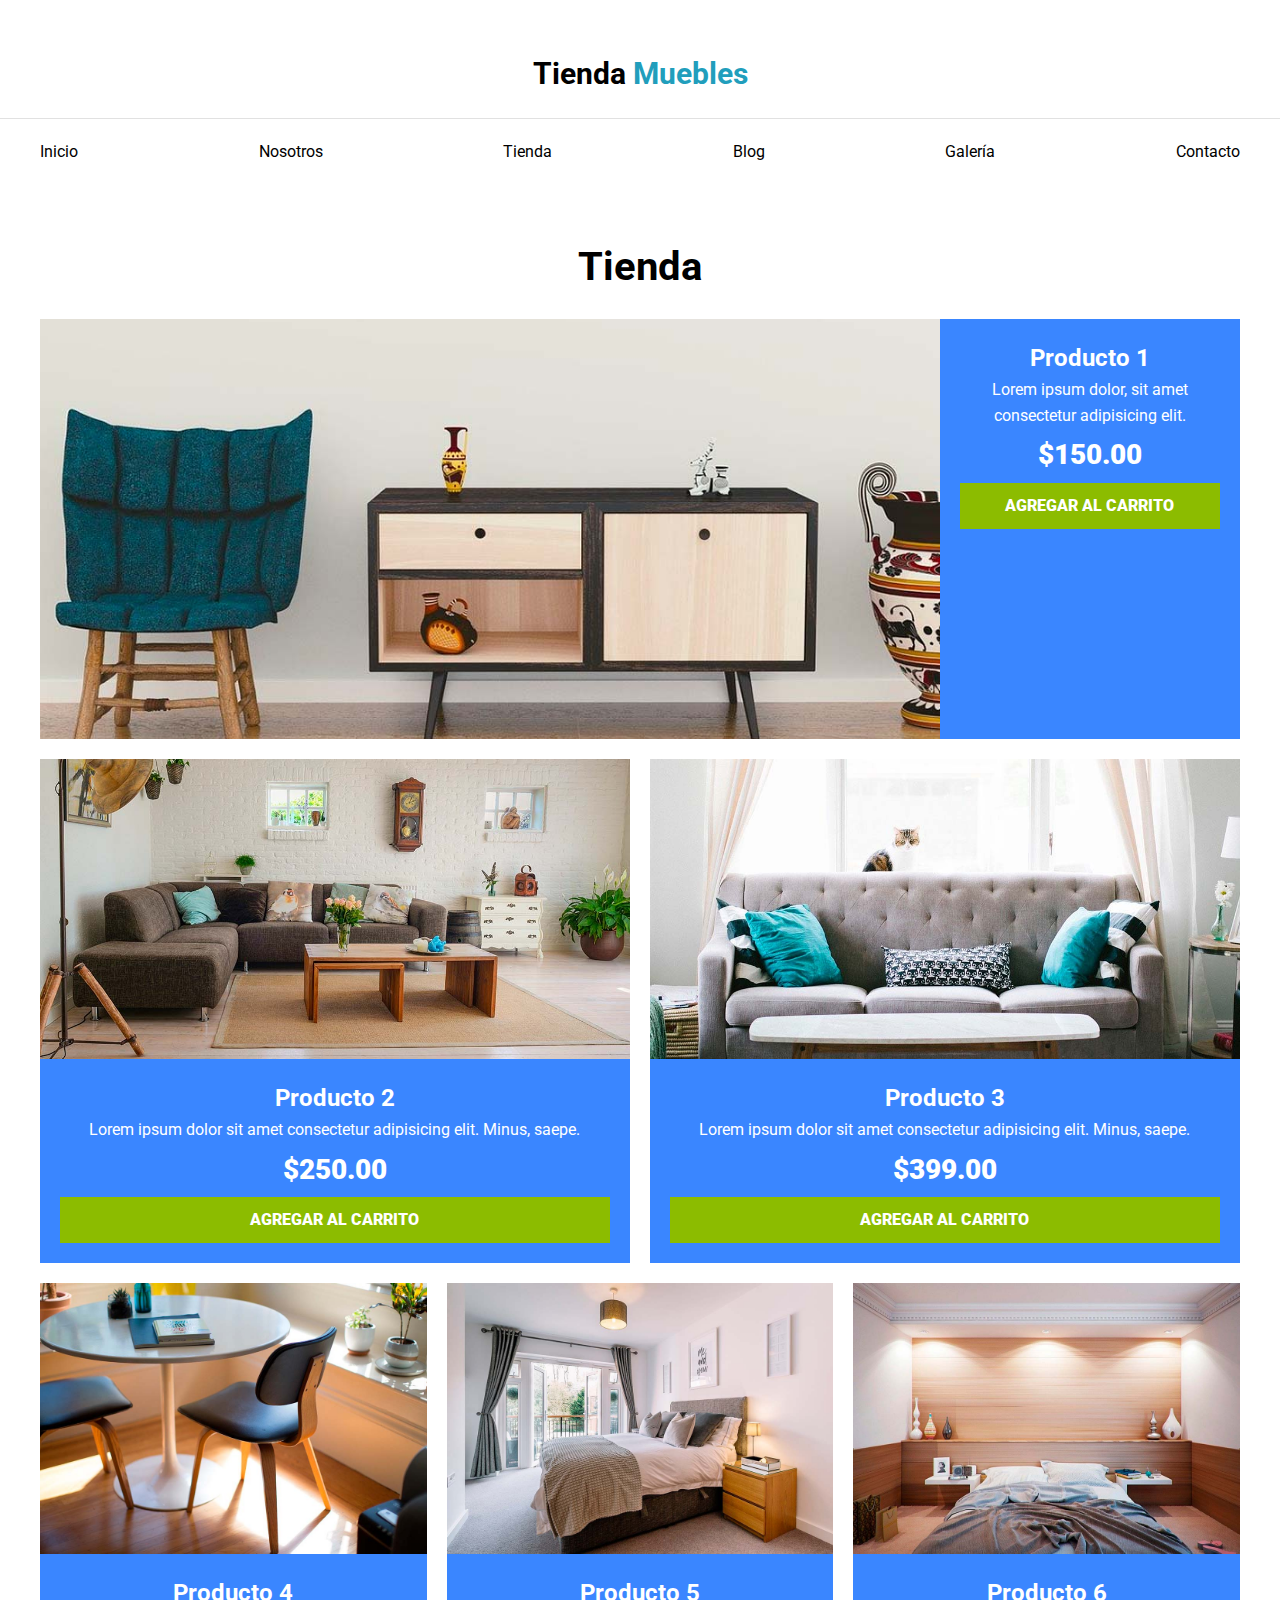
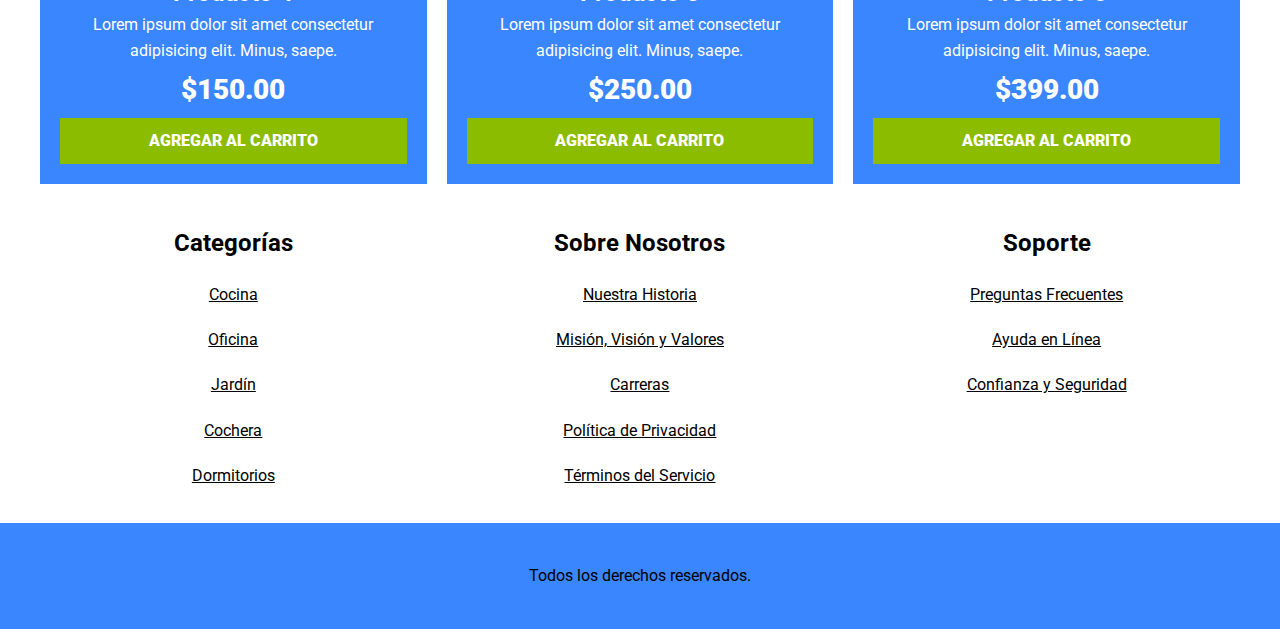
<file: tienda.html>
<!DOCTYPE html>
<html lang="es">

<head>
    <meta charset="UTF-8">
    <meta http-equiv="X-UA-Compatible" content="IE=edge">
    <meta name="viewport" content="width=device-width, initial-scale=1.0">
    <title>Tienda - MyEcommerce</title>
    <link rel="stylesheet" href="css/normalize.css">
    <link rel="preconnect" href="https://fonts.googleapis.com">
    <link rel="preconnect" href="https://fonts.gstatic.com" crossorigin>
    <link href="https://fonts.googleapis.com/css2?family=Roboto:wght@400;700&display=swap" rel="stylesheet">
    <link rel="stylesheet" href="css/app.css">
    <link rel="stylesheet" href="css/responsive.css">
</head>

<body>
    <header>
        <h1 class="nombre-sitio text-center">Tienda <span>Muebles</span></h1>
    </header>

    <div class="contenedor-navegacion">
        <nav class="nav-principal contenedor">
            <a href="index.html">Inicio</a>
            <a href="nosotros.html">Nosotros</a>
            <a href="tienda.html">Tienda</a>
            <a href="blog.html">Blog</a>
            <a href="galeria.html">Galería</a>
            <a href="contacto.html">Contacto</a>
        </nav>
    </div>

    <main class="contenido-principal contenedor">
        <h2 class="text-center">Tienda</h2>
        <div class="listado-productos">
            <div class="producto">
                <img src="img/producto1.jpg" alt="Producto 1">
                <div class="texto-producto">
                    <h3>Producto 1</h3>
                    <p>Lorem ipsum dolor, sit amet consectetur adipisicing elit.</p>
                    <p class="precio">$150.00</p>
                    <a class="btn" href="#">Agregar al carrito</a>
                </div> <!-- Info Producto -->
            </div> <!-- Producto -->

            <div class="producto">
                <img src="img/producto2.jpg" alt="Producto 2">
                <div class="texto-producto">
                    <h3>Producto 2</h3>
                    <p>Lorem ipsum dolor sit amet consectetur adipisicing elit. Minus, saepe.</p>
                    <p class="precio">$250.00</p>
                    <a class="btn" href="#">Agregar al carrito</a>
                </div> <!-- Info Producto -->
            </div> <!-- Producto -->

            <div class="producto">
                <img src="img/producto3.jpg" alt="Producto 3">
                <div class="texto-producto">
                    <h3>Producto 3</h3>
                    <p>Lorem ipsum dolor sit amet consectetur adipisicing elit. Minus, saepe.</p>
                    <p class="precio">$399.00</p>
                    <a class="btn" href="#">Agregar al carrito</a>
                </div> <!-- Info Producto -->
            </div> <!-- Producto -->

            <div class="producto">
                <img src="img/producto4.jpg" alt="Producto 4">
                <div class="texto-producto">
                    <h3>Producto 4</h3>
                    <p>Lorem ipsum dolor sit amet consectetur adipisicing elit. Minus, saepe.</p>
                    <p class="precio">$150.00</p>
                    <a class="btn" href="#">Agregar al carrito</a>
                </div> <!-- Info Producto -->
            </div> <!-- Producto -->

            <div class="producto">
                <img src="img/producto5.jpg" alt="Producto 5">
                <div class="texto-producto">
                    <h3>Producto 5</h3>
                    <p>Lorem ipsum dolor sit amet consectetur adipisicing elit. Minus, saepe.</p>
                    <p class="precio">$250.00</p>
                    <a class="btn" href="#">Agregar al carrito</a>
                </div> <!-- Info Producto -->
            </div> <!-- Producto -->

            <div class="producto">
                <img src="img/producto6.jpg" alt="Producto 6">
                <div class="texto-producto">
                    <h3>Producto 6</h3>
                    <p>Lorem ipsum dolor sit amet consectetur adipisicing elit. Minus, saepe.</p>
                    <p class="precio">$399.00</p>
                    <a class="btn" href="#">Agregar al carrito</a>
                </div> <!-- Info Producto -->
            </div> <!-- Producto -->
        </div> <!-- Fin listado de Productos -->
    </main>

    <footer class="site-footer">
        <div class="grid-footer contenedor">
            <div>
                <h3>Categorías</h3>
                <nav class="footer-menu">
                    <a href="#">Cocina</a>
                    <a href="#">Oficina</a>
                    <a href="#">Jardín</a>
                    <a href="#">Cochera</a>
                    <a href="#">Dormitorios</a>
                </nav>
            </div>

            <div>
                <h3>Sobre Nosotros</h3>
                <nav class="footer-menu">
                    <a href="#">Nuestra Historia</a>
                    <a href="#">Misión, Visión y Valores</a>
                    <a href="#">Carreras</a>
                    <a href="#">Política de Privacidad</a>
                    <a href="#">Términos del Servicio</a>
                </nav>
            </div>

            <div>
                <h3>Soporte</h3>
                <nav class="footer-menu">
                    <a href="#">Preguntas Frecuentes</a>
                    <a href="#">Ayuda en Línea</a>
                    <a href="#">Confianza y Seguridad</a>
                </nav>
            </div>
        </div>
        <p class="copyright">Todos los derechos reservados.</p>
    </footer>
</body>
</html>
</file>
<file: css/app.css>
html {
    box-sizing: border-box;
    font-size: 62.5%;
}

*,
*:before,
*:after {
    box-sizing: inherit;
}
* {
    margin: 0;
    padding: 0;
}
body {
    font-family: 'Roboto', sans-serif;
    font-size: 1.6rem;
    line-height: 1.6;
}

/* Globales */
h1,
h2,
h3 {
    margin: 0 0 2.5rem 0;
}

h1 {
    font-size: 4rem;
}

h2 {
    font-size: 3,2rem;
}

h3 {
    font-size: 2.4rem;
}

a {
    text-decoration: none;
    color: #000;
}

.contenedor {
    max-width: 120rem;
    margin: 0 auto;
}

img {
    max-width: 100%;
    display: block;
}

/* Utilidades */
.text-center {
    text-align: center;
}

.btn {
    background-color: #8cbc00;
    display: block;
    color: #fff;
    font-weight: 900;
    text-transform: uppercase;
    padding: 1rem;
    transition: background-color .3s ease-out;
    border: none;
    width: 100%;
}

.btn:hover {
    background-color: #769c02;
    cursor: pointer;
}

/* Header y navegación */
.nombre-sitio {
    margin-top: 5rem;
}

.nombre-sitio span {
    color: #219ebc;
}

.contenedor-navegacion {
    border-top: .1rem solid #e1e1e1;
}

.nav-principal {
    padding: 2rem 0;
    display: flex;
    flex-direction: column;
    align-items: center;
}

.hero {
    background-image: url('../img/principal.jpg');
    background-repeat: no-repeat;
    background-size: cover;
    background-position: center center;
    height: 25rem;
}

/* Categorías */
.categorias {
    padding: 2.5rem 0;
}
.categoria {
    margin-bottom: 2rem;
}
.categoria img {
    width: 100%;
}
.categoria a {
    display: block;
    text-align: center;
    padding: 2rem;
    font-size: 1.6rem;
}

.categoria a:hover {
    background-color: #3a86ff;
    color: #fff;
    border-bottom-right-radius: 1rem;
}

/* Bloque Sobre Nosotros */
.sobre-nosotros {
    background-image: linear-gradient(to bottom, transparent 50%, #3a86ff 50%, #3a86ff 100%),
        url(../img/nosotros.jpg);
    background-position: center, top left;
    background-repeat: no-repeat;
    background-size: 100%, 70rem;
}

.sobre-nosotros-grid {
    display: grid;
    grid-template-rows: repeat(2,1fr);
}

.texto-nosotros {
    grid-row: 2 / 3;
    color: #fff;
    padding: 4rem;
}

/* Listado de Productos */
.contenido-principal {
    padding-top: 5rem;
}

.producto {
    background-color: #3a86ff;
    margin-bottom: 2rem;
}
.producto:last-of-type {
    margin-bottom: 0;
}
.texto-producto h3 {
    margin: 0;
}

.texto-producto p {
    margin: 0 0 0.5rem 0;
}

.texto-producto {
    text-align: center;
    color: #fff;
    padding: 2rem;
}

.texto-producto .precio {
    font-size: 2.8rem;
    font-weight: 900;
}

/* Footer */
.site-footer {   
    padding-top: 4rem;
    color: #000;
}
.grid-footer h3{
    margin-bottom: 1.5rem;
    text-align: center;
    background-color: #3a86ff;
}
.footer-menu a {
    display: block;
    color: #000;
    text-decoration: underline;
    line-height: 2.2;
    text-align: center;
    padding-bottom: 1rem;
}   
.site-footer .copyright {
    background-color: #3a86ff;
    text-align: center;
    margin-top: 2rem;
    padding: 4rem 0;
}

/* Nosotros */
.contenido-nosotros {
    display: grid;
    grid-template-columns: 1fr 2fr;
    grid-template-columns: repeat(auto-fit, minmax( 25rem, 1fr) );
    column-gap: 4rem;
}
.info-nosotros {
    display: flex;
    flex-direction: column;
    justify-content: center;
    text-align: justify;
    padding: 2.5rem;
}

/* Blog */

.entrada {
    border-bottom: 2px solid #e1e1e1;
    padding-bottom: 4rem;
    margin-bottom: 2rem;
}
.entrada h2 {
    text-align: center;
}
.entrada:last-of-type {
    border: none;
}
.entrada-meta {
    margin: 1rem 2rem;
}
.entrada-meta p {
    font-weight: 900;
}
.info-blog {
    padding: 1rem 2rem;
}
.entrada-meta span {
    color: #3a86ff;
}

.entrada .btn {
    text-align: center;
}

/* Entrada */
.text-center {
    margin-bottom: 2rem;
}

.info-entrada p {
    text-align: justify;
    margin-bottom: 1rem;
}

/* Galería */
.galeria {
    list-style: none;
    padding: 0;
    margin: 0;
    display: grid;
    grid-template-columns: repeat(2,1fr);
    gap: 2rem;
}
.galeria img {
    height: 40rem;
    width: 50rem;
    object-fit: cover;
}

/* Formulario */
.formulario {
    max-width: 60rem;
    margin: 0 auto;
}
.formulario fieldset {
    border: 1px solid #000;
    margin-bottom: 2rem;
}
.formulario legend {
    background-color: #005485;
    width: 100%;
    text-align: center;
    color: #fff;
    text-transform: uppercase;
    font-weight: 900;
    padding: .5rem;
    margin-bottom: 3rem;
}
.campo {
    display: flex;
    margin-bottom: 2rem;
}
.campo label {
    flex-basis: 10rem;
}
.campo input:not([type="radio"]),
.campo textarea,
.campo select {
    flex: 1;
    border: 1px solid #e1e1e1;
    padding: 1rem;
}
</file>
<file: css/responsive.css>
/* Inicio */
@media (min-width: 768px) {
    h1 {
        font-size: 5rem;
    }
}
@media (min-width: 768px) {
    h2 {
        font-size: 4rem;
    }
}
@media (min-width: 768px) {
    h1 {
        font-size: 3rem;
    }
}
@media (min-width: 768px) {
    .nav-principal {
        flex-direction: row;
        justify-content: space-between;
    }
}
@media (min-width: 768px) {
    .hero {
        height: 55rem;
    }
}
@media (min-width: 768px) {
    .listado-categorias {
        display: grid;
        grid-template-columns: repeat(3, 1fr);
        gap: 2rem;
    }
}
@media (min-width: 768px) {
    .categoria {
        margin-bottom: 0;
    }
}
@media (min-width: 768px) {
    .sobre-nosotros {
        background-image: linear-gradient(to right, transparent 50%, #3a86ff 50%, #3a86ff 100%),
            url(../img/nosotros.jpg);
        background-position: center left;
        padding: 10rem 0;
        background-size: 100%, 100rem;
    }
}
@media (min-width: 768px) {
    .sobre-nosotros-grid {
        grid-template-columns: repeat(2,1fr);
        grid-template-rows: unset;
        column-gap: 4rem;
    }

}
@media (min-width: 768px) {
    .texto-nosotros {
        grid-column: 2 / 3;
    }
}
@media (min-width: 768px) {
    .listado-productos {
        display: grid;
        grid-template-columns: repeat(6, 1fr);
        gap: 2rem;
    }
    
    .producto:nth-child(1) {
        grid-column: 1 / 7;
        display: grid;
        grid-template-columns: 3fr 1fr;
    }
    
    .producto:nth-child(1) img {
        height: 42rem;
        width: 100%;
        object-fit: cover;
    }
    
    .producto:nth-child(2) {
        grid-column: 1 / 4;
    }
    
    .producto:nth-child(3) {
        grid-column: 4 / 7;
    }
    
    .producto:nth-child(2) img,
    .producto:nth-child(3) img {
        height: 30rem;
        width: 100%;    
        object-fit: cover;
    }
    
    .producto:nth-child(4) {
        grid-column: 1 / 3;
    }
    
    .producto:nth-child(5) {
        grid-column: 3 / 5;
    }
    
    .producto:nth-child(6) {
        grid-column: 5 / 7;
    }
}
@media (min-width: 768px) {
    .producto {
        margin-bottom: 0;
    }
}
@media (min-width: 768px) {
    .grid-footer {
        display: grid;
        grid-template-columns: repeat(3,1fr);
        gap: 2rem;
    }
}
@media (min-width: 768px) {
    .grid-footer h3 {
        background-color: transparent;
    }
}

/* Nosotros */
@media (min-width: 768px) {
    .contenido-principal-nosotros {
        padding-top: 5rem;
    }
}
@media (min-width: 768px) {
    .info-nosotros {
        padding: 0;
    }
}

/* Blog */
@media (min-width: 768px) {
    .contenedor-blog {
        display: grid;
        grid-template-columns: 2fr 1fr;
        column-gap: 4rem;
    }
}
@media (min-width: 768px) {
    .entrada-meta {
        display: flex;
        justify-content: space-between;
        margin: 1rem 0;
    }
}
@media (min-width: 768px) {
    .entrada-meta {
        margin: 0;
    }
}
@media (min-width: 768px) {
    .info-blog {
        padding: 2rem 0;
    }
}
@media (min-width: 768px) {
    .entrada .btn {
        max-width: 30rem;
    }
}
@media (min-width: 768px) {
    .entrada h2 {
        text-align: left;
    }
}
@media (min-width: 768px) {
    .entrada-blog {
        width: 50%;
        margin: 0 auto;
    }
}

/* Galería */
@media (min-width: 768px) {
    .galeria {
        grid-template-columns: repeat(3,1fr);
    }
}
@media (min-width: 768px) {
    .btn {
        width: auto;
    }
}
</file>
